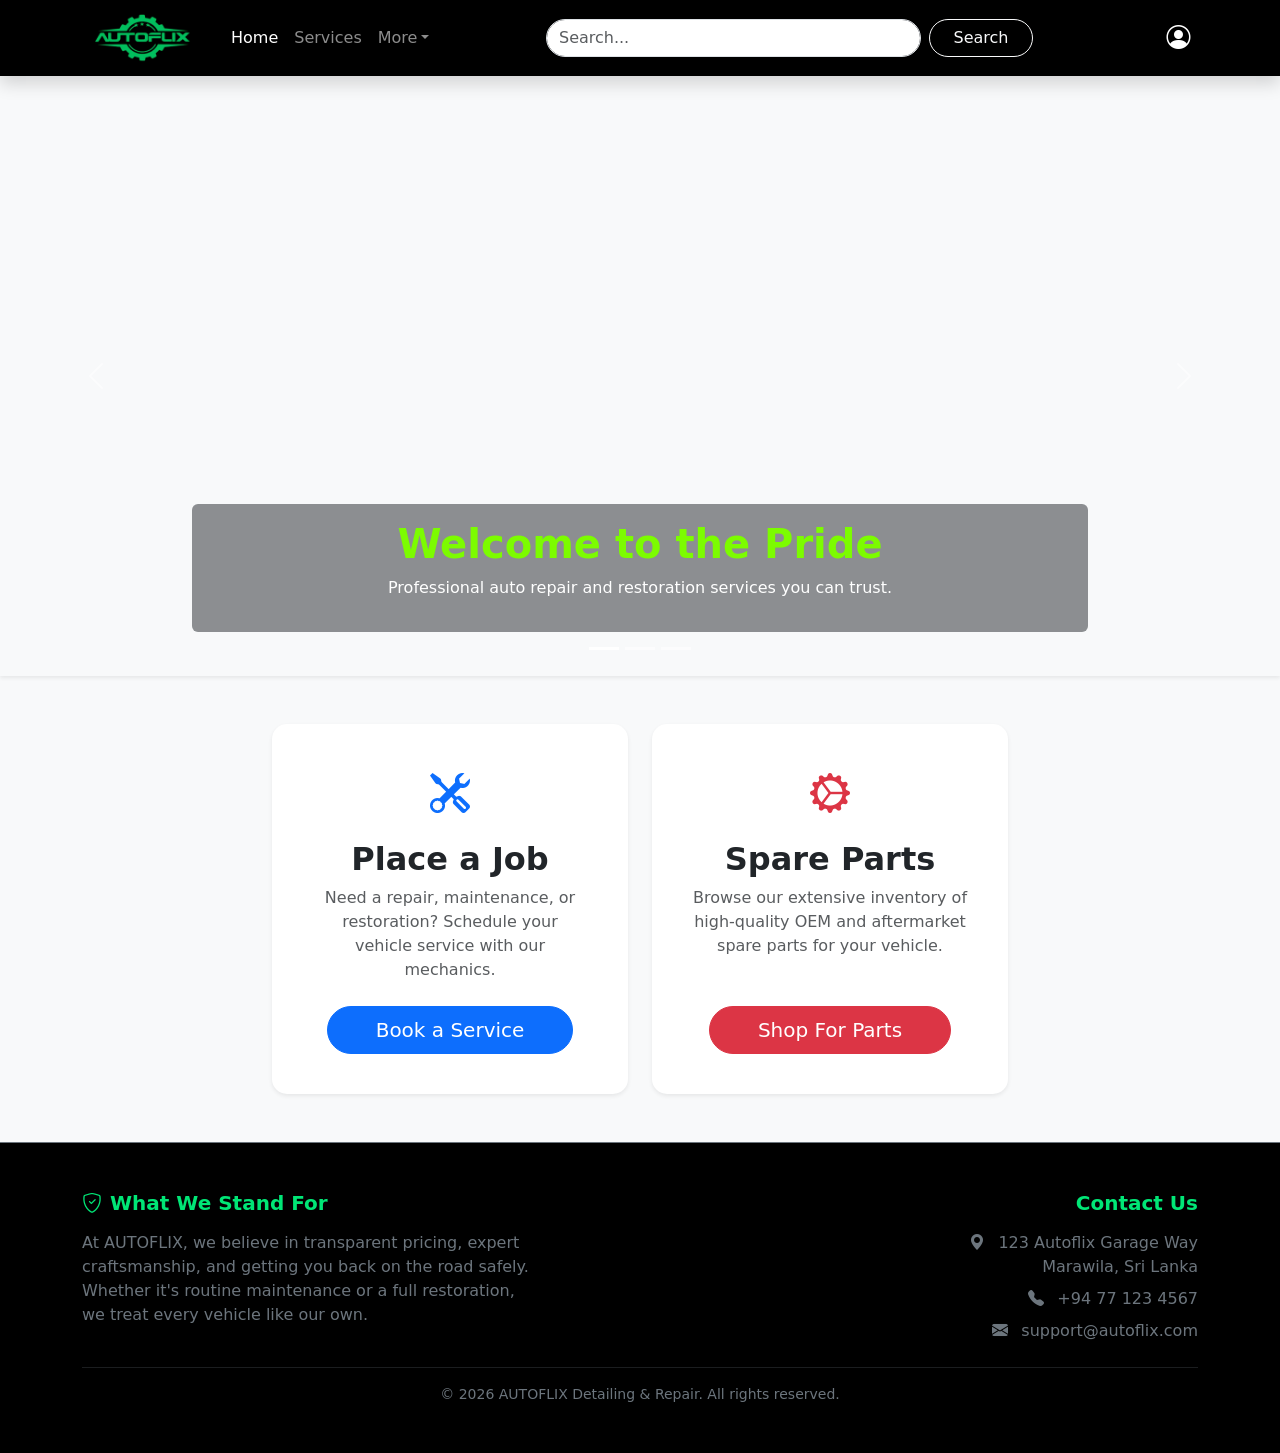
<file: src/main/resources/static/index.html>
<!DOCTYPE html>
<html lang="en">
<head>
    <meta charset="UTF-8">
    <meta name="viewport" content="width=device-width, initial-scale=1.0">
    <title>Autoflix Detailing & Repair Center</title>
    <link href="https://cdn.jsdelivr.net/npm/bootstrap@5.3.0/dist/css/bootstrap.min.css" rel="stylesheet">
    <link rel="stylesheet" href="https://cdn.jsdelivr.net/npm/bootstrap-icons@1.10.5/font/bootstrap-icons.css">
    <link rel="stylesheet" href="styles.css">
</head>
<body class="bg-light">

<div class="container-fluid px-0">
    <!-- Navbar -->
    <nav class="navbar navbar-expand-lg navbar-dark bg-black shadow">
        <div class="container">
            <a class="navbar-brand" href="#">
                <img src="FB_IMG_1787760750663_cropped.jpg" alt="Logo">
            </a>
            <button class="navbar-toggler" type="button" data-bs-toggle="collapse" data-bs-target="#mainNavbar" aria-controls="mainNavbar" aria-expanded="false" aria-label="Toggle navigation">
                <span class="navbar-toggler-icon"></span>
            </button>

            <div class="collapse navbar-collapse" id="mainNavbar">
                <ul class="navbar-nav me-auto mb-2 mb-lg-0">
                    <li class="nav-item">
                        <a class="nav-link active" href="#" aria-current="page">Home</a>
                    </li>
                    <li class="nav-item">
                        <a class="nav-link" href="#">Services</a>
                    </li>
                    <li class="nav-item dropdown">
                        <a class="nav-link dropdown-toggle" href="#" id="navbarDropdown" role="button" data-bs-toggle="dropdown" aria-expanded="false">More</a>
                        <ul class="dropdown-menu" aria-labelledby="navbarDropdown">
                            <li><a class="dropdown-item" href="#">About Us</a></li>
                            <li><a class="dropdown-item" href="#">Contact</a></li>
                        </ul>
                    </li>
                </ul>

                <form class="d-flex mx-auto w-50">
                    <input class="form-control me-2 rounded-pill" type="search" placeholder="Search..." aria-label="Search"/>
                    <button class="btn btn-outline-light rounded-pill px-4" type="submit">Search</button>
                </form>

                <ul class="navbar-nav ms-auto mb-2 mb-lg-0 align-items-center">
                    <li class="nav-item ms-3">
                        <a class="nav-link text-white fs-4" href="#" data-bs-toggle="modal" data-bs-target="#loginModal" title="User Profile / Login">
                            <i class="bi bi-person-circle"></i>
                        </a>
                    </li>
                </ul>
            </div>
        </div>
    </nav>

    <!-- Carousel -->
    <div class="carousel slide shadow-sm" id="mainCarousel" data-bs-ride="carousel">
        <div class="carousel-indicators">
            <button class="active" type="button" data-bs-target="#mainCarousel" data-bs-slide-to="0" aria-current="true" aria-label="Slide 1"></button>
            <button type="button" data-bs-target="#mainCarousel" data-bs-slide-to="1" aria-current="false" aria-label="Slide 2"></button>
            <button type="button" data-bs-target="#mainCarousel" data-bs-slide-to="2" aria-current="false" aria-label="Slide 3"></button>
        </div>
        <div class="carousel-inner">
            <div class="carousel-item active">
                <video autoplay loop muted playsinline class="d-block w-100">
                    <source src="enginloopvid.mp4" type="video/mp4">
                </video>
                <div class="carousel-caption d-none d-md-block bg-dark bg-opacity-50 rounded p-3 mb-4">
                    <h1 class="fw-bold">Welcome to the Pride</h1>
                    <p>Professional auto repair and restoration services you can trust.</p>
                </div>
            </div>
            <div class="carousel-item">
                <video autoplay loop muted playsinline class="d-block w-100">
                    <source src="d_damaged_car_to_fully_restor.mp4" type="video/mp4">
                </video>
                <div class="carousel-caption d-none d-md-block bg-dark bg-opacity-50 rounded p-3 mb-4">
                    <h2 class="fw-bold">Full Restorations</h2>
                    <p>Bringing damaged cars back to their showroom glory.</p>
                </div>
            </div>
            <div class="carousel-item">
                <img class="d-block w-100" src="FB_IMG_1787760750663.jpg" alt="Workshop Image"/>
                <div class="carousel-caption d-none d-md-block bg-dark bg-opacity-50 rounded p-3 mb-4">
                    <h2 class="fw-bold">Expert Mechanics</h2>
                    <p>Quality parts and dedicated service for every vehicle.</p>
                </div>
            </div>
        </div>
        <button class="carousel-control-prev" type="button" data-bs-target="#mainCarousel" data-bs-slide="prev">
            <span class="carousel-control-prev-icon" aria-hidden="true"></span>
            <span class="visually-hidden">Previous</span>
        </button>
        <button class="carousel-control-next" type="button" data-bs-target="#mainCarousel" data-bs-slide="next">
            <span class="carousel-control-next-icon" aria-hidden="true"></span>
            <span class="visually-hidden">Next</span>
        </button>
    </div>

    <!-- MAIN ACTION BLOCKS (Place Job, Spare Parts, Customer Jobs) -->
    <div class="container mt-5 mb-5">
        <div class="row justify-content-center text-center g-4">

            <!-- 1. Place a Job Tile -->
            <div class="col-md-4">
                <div class="card action-card h-100 shadow-sm p-4 bg-white">
                    <div class="card-body d-flex flex-column justify-content-center align-items-center">
                        <i class="bi bi-tools action-icon text-primary fs-1 mb-3"></i>
                        <h2 class="card-title fw-bold text-dark">Place a Job</h2>
                        <p class="card-text text-muted mb-4">Need a repair, maintenance, or restoration? Schedule your vehicle service with our mechanics.</p>
                        <button class="btn btn-primary btn-lg rounded-pill px-5 mt-auto" onclick="openPlaceJobModal()">Book a Service</button>
                    </div>
                </div>
            </div>

            <!-- 2. Spare Parts Tile -->
            <div class="col-md-4">
                <div class="card action-card h-100 shadow-sm p-4 bg-white">
                    <div class="card-body d-flex flex-column justify-content-center align-items-center">
                        <i class="bi bi-gear-wide-connected action-icon text-danger fs-1 mb-3"></i>
                        <h2 class="card-title fw-bold text-dark">Spare Parts</h2>
                        <p class="card-text text-muted mb-4">Browse our extensive inventory of high-quality OEM and aftermarket spare parts for your vehicle.</p>
                        <a href="catalog_customer.html" class="btn btn-danger btn-lg rounded-pill px-5 mt-auto">Shop For Parts</a>
                    </div>
                </div>
            </div>

            <!-- 3. Customer Jobs Tile (Visible only when logged in as CUSTOMER) -->
            <div class="col-md-4 d-none" id="Customer-Dash">
                <div class="card action-card h-100 shadow-sm p-4 bg-white">
                    <div class="card-body d-flex flex-column justify-content-center align-items-center">
                        <i class="bi bi-person-badge action-icon text-success fs-1 mb-3"></i>
                        <h2 class="card-title fw-bold text-dark">My Jobs</h2>
                        <p class="card-text text-muted mb-4">View all current and past repair jobs placed for your vehicles.</p>
                        <a href="CustomerDash.html" class="btn btn-success btn-lg rounded-pill px-5 mt-auto">View Jobs</a>
                    </div>
                </div>
            </div>

        </div>
    </div>
</div>

<!-- PLACE A JOB MODAL -->
<div class="modal fade" id="placeJobModal" tabindex="-1" aria-hidden="true">
    <div class="modal-dialog modal-dialog-centered">
        <div class="modal-content rounded-4 bg-dark text-light border border-secondary">
            <div class="modal-header border-secondary">
                <h5 class="modal-title fw-bold text-success"><i class="bi bi-wrench-adjustable me-2"></i>Book a Repair Job</h5>
                <button type="button" class="btn-close btn-close-white" data-bs-dismiss="modal" aria-label="Close"></button>
            </div>
            <div class="modal-body p-4">
                <ul class="nav nav-pills nav-fill mb-3" id="vehicleTabs" role="tablist">
                    <li class="nav-item">
                        <button class="nav-link active bg-black text-light border border-secondary" id="select-tab" data-bs-toggle="tab" data-bs-target="#select-vehicle-pane" type="button" onclick="toggleVehicleMode('select')">My Vehicles</button>
                    </li>
                    <li class="nav-item">
                        <button class="nav-link bg-black text-light border border-secondary ms-2" id="register-tab" data-bs-toggle="tab" data-bs-target="#new-vehicle-pane" type="button" onclick="toggleVehicleMode('register')">+ Register New Vehicle</button>
                    </li>
                </ul>

                <div id="select-vehicle-pane" class="mb-3">
                    <label class="form-label text-secondary small text-uppercase fw-bold">Select Vehicle</label>
                    <select class="form-select bg-black text-light border-secondary rounded-3" id="user-vehicles-dropdown">
                        <option value="" selected disabled>Loading your vehicles...</option>
                    </select>
                </div>

                <div id="new-vehicle-pane" class="d-none">
                    <div class="mb-3">
                        <label class="form-label text-secondary small text-uppercase fw-bold">License Plate Number</label>
                        <input type="text" class="form-control bg-black text-light border-secondary rounded-3" id="new-plate-input" placeholder="e.g. CAB-1234">
                    </div>
                    <div class="row">
                        <div class="col-md-6 mb-3">
                            <label class="form-label text-secondary small text-uppercase fw-bold">Brand</label>
                            <input type="text" class="form-control bg-black text-light border-secondary rounded-3" id="new-brand-input" placeholder="e.g. Toyota">
                        </div>
                        <div class="col-md-6 mb-3">
                            <label class="form-label text-secondary small text-uppercase fw-bold">Model</label>
                            <input type="text" class="form-control bg-black text-light border-secondary rounded-3" id="new-model-input" placeholder="e.g. Corolla">
                        </div>
                    </div>
                    <div class="mb-3">
                        <label class="form-label text-secondary small text-uppercase fw-bold">Year</label>
                        <input type="number" class="form-control bg-black text-light border-secondary rounded-3" id="new-year-input" placeholder="e.g. 2020">
                    </div>
                </div>

                <div class="mb-3">
                    <label class="form-label text-secondary small text-uppercase fw-bold">Issue / Required Service</label>
                    <textarea class="form-control bg-black text-light border-secondary rounded-3" id="job-notes-input" rows="3" placeholder="Describe the issue or required service..."></textarea>
                </div>
            </div>
            <div class="modal-footer border-secondary">
                <button type="button" class="btn btn-outline-light rounded-pill px-4" data-bs-dismiss="modal">Cancel</button>
                <button type="button" class="btn btn-success rounded-pill px-4" style="background-color: #00e676; color: #000;" onclick="submitCustomerJob()">Submit Job</button>
            </div>
        </div>
    </div>
</div>

<!-- LOGIN / SIGNUP MODAL -->
<div class="modal fade" id="loginModal" tabindex="-1" aria-labelledby="loginModalLabel" aria-hidden="true">
    <div class="modal-dialog modal-dialog-centered">
        <div class="modal-content autoflix-modal shadow-lg p-4">
            <div class="modal-header border-0 pb-0">
                <button type="button" class="btn-close btn-close-white" data-bs-dismiss="modal" aria-label="Close"></button>
            </div>
            <div class="modal-body text-center pt-0">
                <h2 id="form-title" class="fw-bold mb-2">Welcome Back</h2>
                <p id="form-subtitle" class="text-secondary mb-4">Please enter your details to sign in.</p>
                <div id="message-banner" class="alert d-none mb-4" role="alert"></div>

                <form id="auth-form" class="text-start">
                    <div class="mb-3 d-none" id="firstName-container">
                        <label for="firstName" class="form-label text-secondary small">First Name</label>
                        <input type="text" class="form-control autoflix-input py-2 rounded-3" id="firstName" placeholder="Enter your first name">
                    </div>
                    <div class="mb-3 d-none" id="lastName-container">
                        <label for="lastName" class="form-label text-secondary small">Last Name</label>
                        <input type="text" class="form-control autoflix-input py-2 rounded-3" id="lastName" placeholder="Enter your last name">
                    </div>
                    <div class="mb-3 d-none" id="phoneNumber-container">
                        <label for="phoneNumber" class="form-label text-secondary small">Phone Number</label>
                        <input type="tel" class="form-control autoflix-input py-2 rounded-3" id="phoneNumber" placeholder="Enter your phone number">
                    </div>
                    <div class="mb-3">
                        <label for="email" class="form-label text-secondary small">Email Address</label>
                        <input type="email" class="form-control autoflix-input py-2 rounded-3" id="email" required placeholder="you@example.com">
                    </div>
                    <div class="mb-4">
                        <label for="password" class="form-label text-secondary small">Password</label>
                        <input type="password" class="form-control autoflix-input py-2 rounded-3" id="password" required minlength="8" placeholder="Enter your password">
                    </div>
                    <div id="forgot-password-container" class="d-flex justify-content-between align-items-center mb-4">
                        <div class="form-check">
                            <input class="form-check-input bg-dark border-secondary" type="checkbox" id="remember-me">
                            <label class="form-check-label text-secondary small" for="remember-me">Remember me</label>
                        </div>
                        <a href="#" class="text-success text-decoration-none small">Forgot password?</a>
                    </div>
                    <button type="submit" id="submit-btn" class="btn autoflix-btn w-100 py-2 rounded-3 transition-colors">
                        <span id="submit-text">Sign In</span>
                    </button>

                </form>

                <div class="mt-4">
                    <p class="text-secondary small">
                        <span id="toggle-text">Don't have an account?</span>
                        <button type="button" id="toggle-mode-btn" class="btn btn-link text-success text-decoration-none p-0 fw-bold">Sign up</button>
                    </p>
                </div>
            </div>
        </div>
    </div>
</div>

<!-- Bootstrap JS -->
<script src="https://cdn.jsdelivr.net/npm/bootstrap@5.3.0/dist/js/bootstrap.bundle.min.js"></script>
<script>
    const API_BASE_URL = 'http://localhost:8080/api/auth';
    let isLoginMode = true;
    let currentVehicleMode = 'select';

    // 1. Check Login Status on Page Load
    document.addEventListener("DOMContentLoaded", () => {
        const userRole = sessionStorage.getItem("userRole");
        if (userRole === "CUSTOMER") {
            const custDash = document.getElementById("Customer-Dash");
            if (custDash) custDash.classList.remove("d-none");
        }
    });

    // 2. Auth Form Dynamic UI Controls
    const authForm = document.getElementById('auth-form');
    const formTitle = document.getElementById('form-title');
    const formSubtitle = document.getElementById('form-subtitle');
    const toggleModeBtn = document.getElementById('toggle-mode-btn');
    const toggleText = document.getElementById('toggle-text');
    const submitText = document.getElementById('submit-text');
    const messageBanner = document.getElementById('message-banner');
    const forgotPasswordContainer = document.getElementById('forgot-password-container');

    const firstNameContainer = document.getElementById('firstName-container');
    const lastNameContainer = document.getElementById('lastName-container');
    const phoneNumberContainer = document.getElementById('phoneNumber-container');
    const firstNameInput = document.getElementById('firstName');
    const lastNameInput = document.getElementById('lastName');
    const phoneNumberInput = document.getElementById('phoneNumber');

    toggleModeBtn.addEventListener('click', () => {
        isLoginMode = !isLoginMode;
        messageBanner.classList.add('d-none');
        if (isLoginMode) {
            formTitle.textContent = 'Welcome Back';
            formSubtitle.textContent = 'Please enter your details to sign in.';
            submitText.textContent = 'Sign In';
            toggleText.textContent = "Don't have an account?";
            toggleModeBtn.textContent = 'Sign up';

            firstNameContainer.classList.add('d-none');
            lastNameContainer.classList.add('d-none');
            phoneNumberContainer.classList.add('d-none');

            firstNameInput.required = false;
            lastNameInput.required = false;
            phoneNumberInput.required = false;

            forgotPasswordContainer.classList.remove('d-none');
            forgotPasswordContainer.classList.add('d-flex');
        } else {
            formTitle.textContent = 'Create an Account';
            formSubtitle.textContent = 'Enter your information to create your account.';
            submitText.textContent = 'Sign Up';
            toggleText.textContent = 'Already have an account?';
            toggleModeBtn.textContent = 'Sign in';

            firstNameContainer.classList.remove('d-none');
            lastNameContainer.classList.remove('d-none');
            phoneNumberContainer.classList.remove('d-none');

            firstNameInput.required = true;
            lastNameInput.required = true;
            phoneNumberInput.required = true;

            forgotPasswordContainer.classList.remove('d-flex');
            forgotPasswordContainer.classList.add('d-none');
        }
    });

    function showMessage(message, type = 'error') {
        messageBanner.textContent = message;
        messageBanner.className = `alert mb-4 ${type === 'error' ? 'alert-danger' : 'alert-success'}`;
        messageBanner.classList.remove('d-none');
    }

    // 3. Login / Signup Form Submit
    authForm.addEventListener('submit', async (e) => {
        e.preventDefault();
        messageBanner.classList.add('d-none');

        const email = document.getElementById('email').value.trim();
        const password = document.getElementById('password').value;
        const submitBtn = document.getElementById('submit-btn');

        const requestData = { email, password };

        if (!isLoginMode) {
            requestData.firstName = firstNameInput.value.trim();
            requestData.lastName = lastNameInput.value.trim();
            requestData.phoneNumber = phoneNumberInput.value.trim();

            if (!requestData.firstName || !requestData.lastName || !requestData.phoneNumber) {
                showMessage('Please fill in all required fields.', 'error');
                return;
            }
        }

        submitBtn.disabled = true;
        submitText.textContent = isLoginMode ? 'Signing in...' : 'Creating account...';

        try {
            const endpoint = isLoginMode ? `${API_BASE_URL}/login` : `${API_BASE_URL}/signup`;
            const response = await fetch(endpoint, {
                method: 'POST',
                headers: { 'Content-Type': 'application/json' },
                body: JSON.stringify(requestData)
            });

            const data = await response.json();

            if (response.ok) {
                if (isLoginMode) {
                    sessionStorage.setItem('userID', data.id);
                    sessionStorage.setItem('userRole', data.role);

                    const modalElement = document.getElementById('loginModal');
                    const modalInstance = bootstrap.Modal.getInstance(modalElement);
                    if (modalInstance) modalInstance.hide();

                    if (data.role === 'CUSTOMER') {
                        document.getElementById('Customer-Dash').classList.remove('d-none');
                    } else if (data.role === 'MECHANIC') {
                        window.location.href = 'empDash.html';
                    } else if (data.role === 'RECEPTIONIST') {
                        window.location.href = 'catalog_customer.html';
                    } else if (data.role === 'ADMIN' || data.role === 'DEV_ADMIN') {
                        window.location.href = 'AdminDash.html';
                    }
                } else {
                    showMessage('Account created successfully! Please sign in.', 'success');
                    firstNameInput.value = '';
                    lastNameInput.value = '';
                    phoneNumberInput.value = '';
                    document.getElementById('password').value = '';
                    toggleModeBtn.click();
                }
            } else {
                showMessage(data.message || 'Authentication failed.', 'error');
            }
        } catch (error) {
            console.error('Authentication error:', error);
            showMessage('Cannot connect to server. Please try again.', 'error');
        } finally {
            submitBtn.disabled = false;
            submitText.textContent = isLoginMode ? 'Sign In' : 'Sign Up';
        }
    });

    // 4. Place a Job Modal Logic
    function openPlaceJobModal() {
        const customerId = sessionStorage.getItem("userID");
        const role = sessionStorage.getItem("userRole");

        if (!customerId || role !== "CUSTOMER") {
            alert("Please log in as a Customer to place a job.");
            var loginModal = new bootstrap.Modal(document.getElementById('loginModal'));
            loginModal.show();
            return;
        }

        fetch(`http://localhost:8080/api/vehicles/customer/${customerId}`)
            .then(res => res.json())
            .then(vehicles => {
                const dropdown = document.getElementById('user-vehicles-dropdown');
                dropdown.innerHTML = "";
                if (!vehicles || vehicles.length === 0) {
                    dropdown.innerHTML = `<option value="" disabled selected>No registered vehicles found. Please add one.</option>`;
                    toggleVehicleMode('register');
                } else {
                    vehicles.forEach(v => {
                        const plate = v.licensePlateNO || v.license_plateno || "";
                        const brand = v.brand || v.vehicleBrand || "";
                        const model = v.model || "";
                        dropdown.innerHTML += `<option value="${plate}">${plate} - ${brand} ${model}</option>`;
                    });
                    toggleVehicleMode('select');
                }
            })
            .catch(err => {
                console.error("Error loading vehicles:", err);
                toggleVehicleMode('register');
            });

        var modal = new bootstrap.Modal(document.getElementById('placeJobModal'));
        modal.show();
    }

    function toggleVehicleMode(mode) {
        currentVehicleMode = mode;
        const selectPane = document.getElementById('select-vehicle-pane');
        const newPane = document.getElementById('new-vehicle-pane');

        if (mode === 'register') {
            selectPane.classList.add('d-none');
            newPane.classList.remove('d-none');
        } else {
            selectPane.classList.remove('d-none');
            newPane.classList.add('d-none');
        }
    }

    async function submitCustomerJob() {
        const customerId = sessionStorage.getItem("userID");
        let targetPlate = "";

        if (currentVehicleMode === 'register') {
            const plate = document.getElementById('new-plate-input').value.trim();
            const brand = document.getElementById('new-brand-input').value.trim();
            const model = document.getElementById('new-model-input').value.trim();
            const year = parseInt(document.getElementById('new-year-input').value) || 2022;

            if (!plate || !brand || !model) {
                alert("Please fill in all vehicle details.");
                return;
            }

            try {
                const vResponse = await fetch('http://localhost:8080/api/vehicles', {
                    method: 'POST',
                    headers: { 'Content-Type': 'application/json' },
                    body: JSON.stringify({
                        licensePlateNO: plate,
                        brand: brand,
                        model: model,
                        vehicleYear: year,
                        customerID: parseInt(customerId)
                    })
                });
                if (!vResponse.ok) throw new Error("Failed to register vehicle");
                targetPlate = plate;
            } catch (e) {
                alert("Error registering vehicle: " + e.message);
                return;
            }
        } else {
            targetPlate = document.getElementById('user-vehicles-dropdown').value;
            if (!targetPlate) {
                alert("Please select a vehicle.");
                return;
            }
        }

        const notes = document.getElementById('job-notes-input').value.trim();
        const jobData = {
            licensePlateNO: targetPlate,
            jobNotes: notes || "Standard Inspection Requested",
            jobStatus: "Pending"
        };

        fetch('http://localhost:8080/api/jobs', {
            method: 'POST',
            headers: { 'Content-Type': 'application/json' },
            body: JSON.stringify(jobData)
        })
            .then(res => res.json())
            .then(() => {
                alert("Job placed successfully!");
                bootstrap.Modal.getInstance(document.getElementById('placeJobModal')).hide();
            })
            .catch(err => console.error("Error placing job:", err));
    }
</script>

<!-- Footer -->
<footer class="bg-black text-light py-5 mt-5 border-top border-secondary">
    <div class="container">
        <div class="row g-4 justify-content-between">
            <div class="col-md-5">
                <h5 class="fw-bold mb-3" style="color: #00e676;">
                    <i class="bi bi-shield-check me-2"></i>What We Stand For
                </h5>
                <p class="text-secondary">
                    At AUTOFLIX, we believe in transparent pricing, expert craftsmanship, and getting you back on the road safely. Whether it's routine maintenance or a full restoration, we treat every vehicle like our own.
                </p>
            </div>
            <div class="col-md-4 text-md-end">
                <h5 class="fw-bold mb-3" style="color: #00e676;">Contact Us</h5>
                <ul class="list-unstyled text-secondary mb-0">
                    <li class="mb-2">
                        <i class="bi bi-geo-alt-fill me-2"></i> 123 Autoflix Garage Way<br>
                        <span class="ms-4">Marawila, Sri Lanka</span>
                    </li>
                    <li class="mb-2">
                        <i class="bi bi-telephone-fill me-2"></i> +94 77 123 4567
                    </li>
                    <li>
                        <i class="bi bi-envelope-fill me-2"></i> support@autoflix.com
                    </li>
                </ul>
            </div>
        </div>
        <hr class="border-secondary mt-4 mb-3">
        <div class="text-center text-secondary small">
            &copy; 2026 AUTOFLIX Detailing & Repair. All rights reserved.
        </div>
    </div>
</footer>
</body>
</html>
</file>
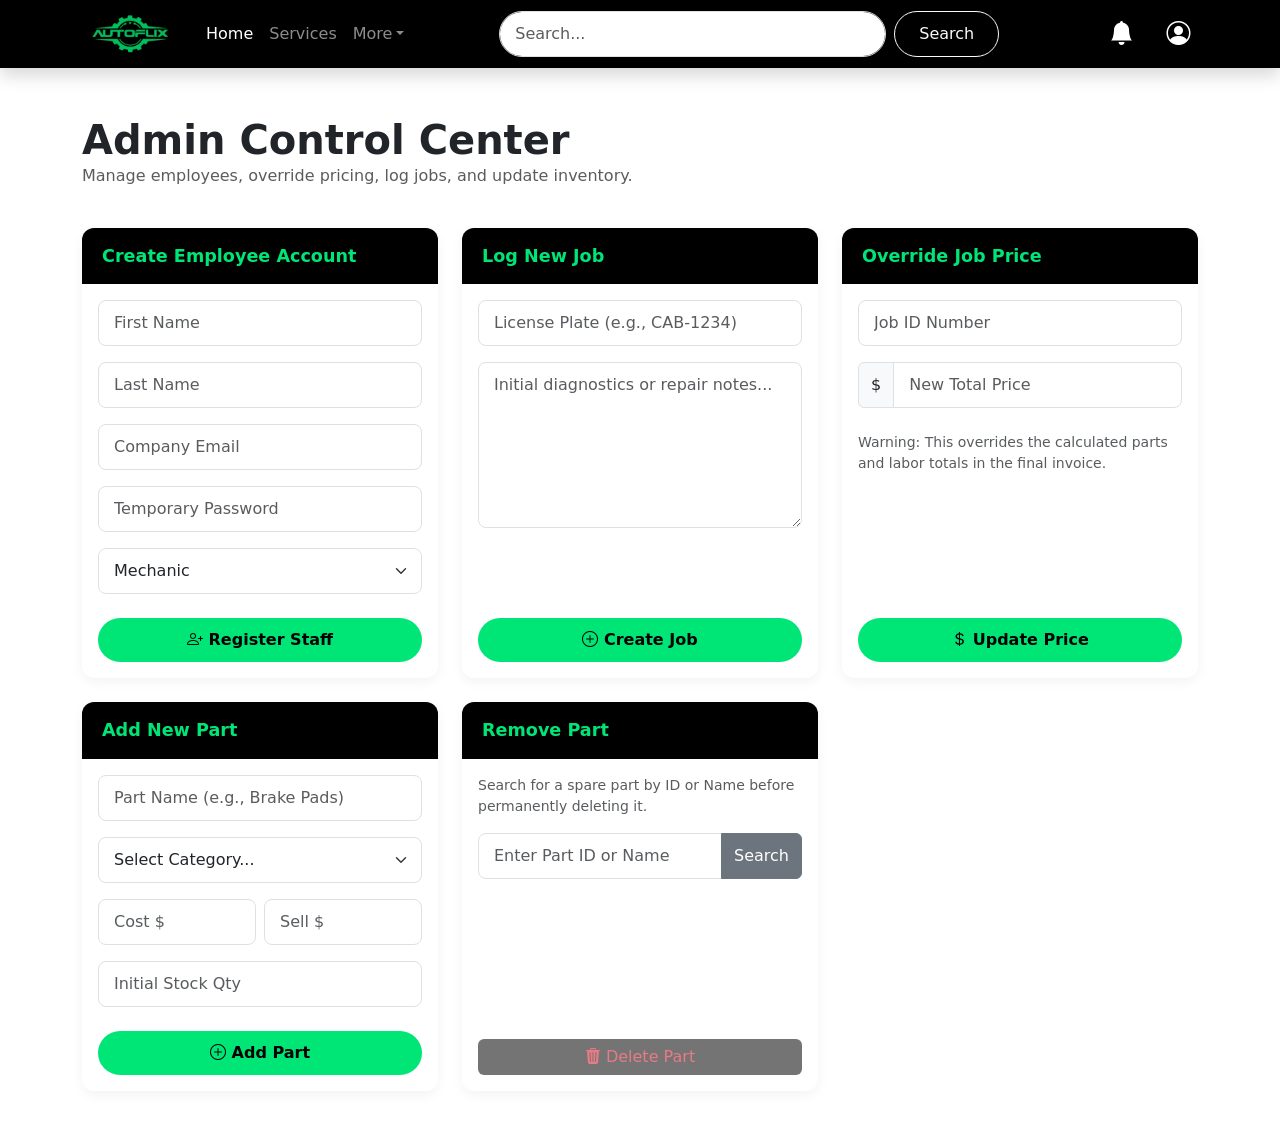
<file: src/main/resources/static/AdminDash.html>
<!DOCTYPE html>
<html lang="en">
<head>
    <meta charset="UTF-8">
    <meta name="viewport" content="width=device-width, initial-scale=1.0">
    <title>Admin Dashboard - AUTOFLIX</title>
    <link href="https://cdn.jsdelivr.net/npm/bootstrap@5.3.0/dist/css/bootstrap.min.css" rel="stylesheet">
    <link rel="stylesheet" href="https://cdn.jsdelivr.net/npm/bootstrap-icons@1.10.5/font/bootstrap-icons.css">
    <link rel="stylesheet" href="Admin-styles.css">
</head>
<body>

<nav class="navbar navbar-expand-lg navbar-dark bg-black shadow">
    <div class="container">
        <a class="navbar-brand" href="#">
            <img src="FB_IMG_1787760750663_cropped.jpg" alt="Logo">
        </a>
        <button class="navbar-toggler" type="button" data-bs-toggle="collapse" data-bs-target="#mainNavbar" aria-controls="mainNavbar" aria-expanded="false" aria-label="Toggle navigation">
            <span class="navbar-toggler-icon"></span>
        </button>

        <div class="collapse navbar-collapse" id="mainNavbar">
            <ul class="navbar-nav me-auto mb-2 mb-lg-0">
                <li class="nav-item">
                    <a class="nav-link active" href="#" aria-current="page">Home</a>
                </li>
                <li class="nav-item">
                    <a class="nav-link" href="#">Services</a>
                </li>
                <li class="nav-item dropdown">
                    <a class="nav-link dropdown-toggle" href="#" id="navbarDropdown" role="button" data-bs-toggle="dropdown" aria-expanded="false">More</a>
                    <ul class="dropdown-menu" aria-labelledby="navbarDropdown">
                        <li><a class="dropdown-item" href="#">About Us</a></li>
                        <li><a class="dropdown-item" href="#">Contact</a></li>
                    </ul>
                </li>
            </ul>

            <form class="d-flex mx-auto w-50">
                <input class="form-control me-2 rounded-pill" type="search" placeholder="Search..." aria-label="Search"/>
                <button class="btn btn-outline-light rounded-pill px-4" type="submit">Search</button>
            </form>

            <ul class="navbar-nav ms-auto mb-2 mb-lg-0 align-items-center">
                <!-- Bell icon for low stock notification -->
                <li class="nav-item ms-3 d-flex align-items-center">
                    <a class="nav-link text-white position-relative fs-4" href="#" data-bs-toggle="modal" data-bs-target="#notificationModal">
                        <i class="bi bi-bell-fill"></i>
                        <span id="notificationBadge" class="position-absolute top-0 start-100 translate-middle badge rounded-pill bg-danger" style="display: none; font-size: 0.55rem; padding: 0.35em 0.5em;">
                            0
                        </span>
                    </a>
                </li>
                <li class="nav-item ms-3">
                    <a class="nav-link text-white fs-4" href="#" data-bs-toggle="modal" data-bs-target="#loginModal" title="User Profile / Login">
                        <i class="bi bi-person-circle"></i>
                    </a>
                </li>
            </ul>
        </div>
    </div>
</nav>

<div class="container mt-5 mb-5">
    <!-- Page Header -->
    <div class="d-flex justify-content-between align-items-center mb-4">
        <div>
            <h1 class="fw-bold mb-0">Admin Control Center</h1>
            <p class="text-muted">Manage employees, override pricing, log jobs, and update inventory.</p>
        </div>
    </div>

    <div class="row g-4">
        <!-- Create Employee Panel -->
        <div class="col-md-4">
            <div class="card admin-card h-100">
                <div class="card-header admin-card-header">
                    Create Employee Account
                </div>
                <div class="card-body d-flex flex-column">
                    <input type="text" id="emp-firstName" class="form-control mb-3" placeholder="First Name">
                    <input type="text" id="emp-lastName" class="form-control mb-3" placeholder="Last Name">
                    <input type="email" id="emp-email" class="form-control mb-3" placeholder="Company Email">
                    <input type="password" id="emp-password" class="form-control mb-3" placeholder="Temporary Password">
                    <select id="emp-role" class="form-select mb-4">
                        <option value="MECHANIC">Mechanic</option>
                        <option value="RECEPTIONIST">Receptionist</option>
                        <option value="ADMIN">Admin</option>
                    </select>
                    <button onclick="createEmployee()" class="btn btn-autoflix w-100 mt-auto">
                        <i class="bi bi-person-plus"></i> Register Staff
                    </button>
                </div>
            </div>
        </div>

        <!-- Add New Job Panel -->
        <div class="col-md-4">
            <div class="card admin-card h-100">
                <div class="card-header admin-card-header">
                    Log New Job
                </div>
                <div class="card-body d-flex flex-column">
                    <input type="text" id="job-licensePlate" class="form-control mb-3" placeholder="License Plate (e.g., CAB-1234)">
                    <textarea id="job-notes" class="form-control mb-4" rows="6" placeholder="Initial diagnostics or repair notes..."></textarea>
                    <button onclick="createNewJob()" class="btn btn-autoflix w-100 mt-auto">
                        <i class="bi bi-plus-circle"></i> Create Job
                    </button>
                </div>
            </div>
        </div>

        <!-- Edit Job Price Panel -->
        <div class="col-md-4">
            <div class="card admin-card h-100">
                <div class="card-header admin-card-header">
                    Override Job Price
                </div>
                <div class="card-body d-flex flex-column">
                    <input type="number" id="price-jobId" class="form-control mb-3" placeholder="Job ID Number">
                    <div class="input-group mb-4">
                        <span class="input-group-text bg-light">$</span>
                        <input type="number" step="0.01" id="price-newAmount" class="form-control" placeholder="New Total Price">
                    </div>
                    <p class="text-muted small mb-4">Warning: This overrides the calculated parts and labor totals in the final invoice.</p>
                    <button onclick="updateJobPrice()" class="btn btn-autoflix w-100 mt-auto">
                        <i class="bi bi-currency-dollar"></i> Update Price
                    </button>
                </div>
            </div>
        </div>

        <!-- Add New Part Panel -->
        <div class="col-md-4">
            <div class="card admin-card h-100">
                <div class="card-header admin-card-header">
                    Add New Part
                </div>
                <div class="card-body d-flex flex-column">
                    <input type="text" id="part-name" class="form-control mb-3" placeholder="Part Name (e.g., Brake Pads)">
                    <select id="part-category" class="form-select mb-3">
                        <option value="" disabled selected>Select Category...</option>
                        <option value="Engine Part">Engine Part</option>
                        <option value="Brake Part">Brake Part</option>
                        <option value="Chassis Part">Chassis Part</option>
                        <option value="Interior Part">Interior Part</option>
                        <option value="Electrical Part">Electrical Part</option>
                    </select>
                    <div class="d-flex gap-2 mb-3">
                        <input type="number" step="0.01" id="part-cost" class="form-control" placeholder="Cost $">
                        <input type="number" step="0.01" id="part-price" class="form-control" placeholder="Sell $">
                    </div>
                    <input type="number" id="part-stock" class="form-control mb-4" placeholder="Initial Stock Qty">
                    <button onclick="addNewPart()" class="btn btn-autoflix w-100 mt-auto">
                        <i class="bi bi-plus-circle"></i> Add Part
                    </button>
                </div>
            </div>
        </div>

        <!-- Remove Part Panel -->
        <div class="col-md-4">
            <div class="card admin-card h-100">
                <div class="card-header admin-card-header">
                    Remove Part
                </div>
                <div class="card-body d-flex flex-column">
                    <p class="text-muted small mb-3">Search for a spare part by ID or Name before permanently deleting it.</p>

                    <!-- Search Input & Button -->
                    <div class="input-group mb-3">
                        <input type="text" id="remove-part-query" class="form-control" placeholder="Enter Part ID or Name">
                        <button onclick="searchPart()" class="btn btn-secondary">Search</button>
                    </div>

                    <!-- Display Search Results (Hidden by default) -->
                    <div id="search-result-box" class="mb-3 text-light small d-none" style="background: #222; padding: 10px; border-radius: 5px; border: 1px solid #444;">
                        <!-- Data will be injected here -->
                    </div>

                    <!-- Delete Button (Disabled until a part is found) -->
                    <button id="delete-part-btn" onclick="removePart()" class="btn btn-outline-danger w-100 mt-auto border-0 text-danger hover-danger" style="background-color: #2a2a2a;" disabled>
                        <i class="bi bi-trash3-fill"></i> Delete Part
                    </button>
                </div>
            </div>
        </div>
    </div>
</div>

<!-- Notification Modal -->
<div class="modal fade" id="notificationModal" tabindex="-1" aria-labelledby="notificationModalLabel" aria-hidden="true">
    <div class="modal-dialog modal-dialog-centered">
        <div class="modal-content shadow-lg" style="background-color: #121212; color: white; border: 1px solid #333; border-radius: 1.5rem;">
            <div class="modal-header border-bottom border-secondary">
                <h5 class="modal-title fw-bold" style="color: #00e676;"><i class="bi bi-exclamation-triangle-fill me-2 text-warning"></i> Inventory Alerts</h5>
                <button type="button" class="btn-close btn-close-white" data-bs-dismiss="modal" aria-label="Close"></button>
            </div>
            <div class="modal-body p-0">
                <div id="notificationListContainer" class="p-3" style="max-height: 400px; overflow-y: auto;">
                    <!-- Alerts injected via JS -->
                </div>
            </div>
        </div>
    </div>
</div>

<script src="https://cdn.jsdelivr.net/npm/bootstrap@5.3.0/dist/js/bootstrap.bundle.min.js"></script>
<script>
    // --- USER / EMPLOYEE MANAGEMENT ---
    async function createEmployee() {
        const payload = {
            firstName: document.getElementById('emp-firstName').value,
            lastName: document.getElementById('emp-lastName').value,
            email: document.getElementById('emp-email').value,
            password: document.getElementById('emp-password').value,
            role: document.getElementById('emp-role').value
        };

        try {
            const response = await fetch('http://localhost:8080/api/auth/register-employee', {
                method: 'POST',
                headers: { 'Content-Type': 'application/json' },
                body: JSON.stringify(payload)
            });

            if (response.ok) {
                alert("Employee account created successfully.");
                document.querySelectorAll('#emp-firstName, #emp-lastName, #emp-email, #emp-password').forEach(input => input.value = '');
            } else {
                alert("Failed to create employee.");
            }
        } catch (error) {
            console.error("Error creating employee:", error);
            alert("Could not connect to the server.");
        }
    }

    // --- JOB MANAGEMENT ---
    async function createNewJob() {
        const payload = {
            license_plateno: document.getElementById('job-licensePlate').value,
            jobNotes: document.getElementById('job-notes').value,
            jobStatus: "Pending"
        };

        try {
            const response = await fetch('http://localhost:8080/api/jobs', {
                method: 'POST',
                headers: { 'Content-Type': 'application/json' },
                body: JSON.stringify(payload)
            });

            if (response.ok) {
                alert("New job logged successfully.");
                document.getElementById('job-licensePlate').value = '';
                document.getElementById('job-notes').value = '';
            }
        } catch (error) {
            console.error("Error creating job:", error);
            alert("Could not connect to the server.");
        }
    }

    async function updateJobPrice() {
        const jobId = document.getElementById('price-jobId').value;
        const payload = {
            newPrice: parseFloat(document.getElementById('price-newAmount').value)
        };

        try {
            const response = await fetch(`http://localhost:8080/api/jobs/${jobId}/update-price`, {
                method: 'PUT',
                headers: { 'Content-Type': 'application/json' },
                body: JSON.stringify(payload)
            });

            if (response.ok) {
                alert(`Price for Job #${jobId} updated successfully.`);
                document.getElementById('price-jobId').value = '';
                document.getElementById('price-newAmount').value = '';
            }
        } catch (error) {
            console.error("Error updating price:", error);
            alert("Could not connect to the server.");
        }
    }

    // --- INVENTORY MANAGEMENT LOGIC ---
    async function addNewPart() {
        const payload = {
            partName: document.getElementById('part-name').value,
            category: document.getElementById('part-category').value,
            costPrice: parseFloat(document.getElementById('part-cost').value),
            sellingPrice: parseFloat(document.getElementById('part-price').value),
            stockQty: parseInt(document.getElementById('part-stock').value, 10)
        };

        if (!payload.partName || !payload.category || isNaN(payload.sellingPrice) || isNaN(payload.stockQty)) {
            return alert("Please fill out all fields with valid data before adding a part.");
        }

        try {
            const response = await fetch('http://localhost:8080/api/parts', {
                method: 'POST',
                headers: { 'Content-Type': 'application/json' },
                body: JSON.stringify(payload)
            });

            if (response.ok) {
                alert("New part added to inventory successfully!");
                document.getElementById('part-name').value = '';
                document.getElementById('part-category').value = '';
                document.getElementById('part-cost').value = '';
                document.getElementById('part-price').value = '';
                document.getElementById('part-stock').value = '';
                fetchLowStockAlerts(); // Refresh alerts list
            } else {
                alert("Failed to add part. Check server logs.");
            }
        } catch (error) {
            console.error("Error adding part:", error);
            alert("Could not connect to the server.");
        }
    }

    let partIdToDelete = null;

    async function searchPart() {
        const query = document.getElementById('remove-part-query').value.trim().toLowerCase();
        const resultBox = document.getElementById('search-result-box');
        const deleteBtn = document.getElementById('delete-part-btn');

        if (!query) {
            return alert("Please enter a Part ID or Name to search.");
        }

        try {
            const response = await fetch('http://localhost:8080/api/parts');
            const allParts = await response.json();

            const part = allParts.find(p => {
                const id = (p.partID ?? p.partId ?? p.PartID ?? '').toString();
                const name = (p.partName || p.PartName || '').toLowerCase();
                return id === query || name.includes(query);
            });

            if (part) {
                const partId = part.partID ?? part.partId ?? part.PartID;
                const partName = part.partName || part.PartName || 'Unknown Part';
                const category = part.category || part.Category || 'N/A';
                const stock = part.stockQty ?? part.stockQuantity ?? part.StockQuantity ?? 0;

                resultBox.classList.remove('d-none');
                resultBox.innerHTML = `
                    <div class="text-success fw-bold mb-1"><i class="bi bi-check-circle"></i> Part Found</div>
                    <strong>ID:</strong> ${partId} <br>
                    <strong>Name:</strong> ${partName} <br>
                    <strong>Category:</strong> ${category} <br>
                    <strong>Stock:</strong> ${stock} remaining
                `;

                partIdToDelete = partId;
                deleteBtn.disabled = false;
            } else {
                resultBox.classList.remove('d-none');
                resultBox.innerHTML = `<span class="text-danger"><i class="bi bi-x-circle"></i> Part not found in database.</span>`;
                deleteBtn.disabled = true;
                partIdToDelete = null;
            }
        } catch (error) {
            console.error("Error searching part:", error);
            alert("Could not connect to the server to search.");
        }
    }

    async function removePart() {
        if (!partIdToDelete) return;

        if (!confirm(`WARNING: Are you sure you want to permanently delete Part ID #${partIdToDelete}? This action cannot be undone.`)) {
            return;
        }

        try {
            const response = await fetch(`http://localhost:8080/api/parts/${partIdToDelete}`, {
                method: 'DELETE'
            });

            if (response.ok) {
                alert(`Part ID #${partIdToDelete} has been permanently removed.`);
                document.getElementById('remove-part-query').value = '';
                document.getElementById('search-result-box').classList.add('d-none');
                document.getElementById('delete-part-btn').disabled = true;
                partIdToDelete = null;
                fetchLowStockAlerts(); // Refresh alerts list
            } else {
                alert("Failed to delete part. It may have already been removed.");
            }
        } catch (error) {
            console.error("Error deleting part:", error);
            alert("Could not connect to the server.");
        }
    }

    // --- LOW STOCK NOTIFICATION LOGIC ---
    let lowStockItems = [];
    const LOW_STOCK_THRESHOLD = 5;

    document.addEventListener("DOMContentLoaded", () => {
        fetchLowStockAlerts();
        setInterval(fetchLowStockAlerts, 30000);
    });

    async function fetchLowStockAlerts() {
        try {
            const response = await fetch('http://localhost:8080/api/parts');
            if (!response.ok) throw new Error("Failed to fetch inventory");

            const allParts = await response.json();

            // Safe key checks for Jackson JSON variations
            lowStockItems = allParts.filter(part => {
                const stock = part.stockQty ?? part.stockQuantity ?? part.StockQuantity ?? 0;
                return stock <= LOW_STOCK_THRESHOLD;
            });

            updateBellIcon();
            renderNotificationModal();
        } catch (error) {
            console.error("Error fetching parts for notifications:", error);
        }
    }

    function updateBellIcon() {
        const badge = document.getElementById('notificationBadge');
        if (lowStockItems.length > 0) {
            badge.innerText = lowStockItems.length;
            badge.style.display = 'inline-block';
        } else {
            badge.style.display = 'none';
        }
    }

    function renderNotificationModal() {
        const listContainer = document.getElementById('notificationListContainer');
        listContainer.innerHTML = '';

        if (lowStockItems.length === 0) {
            listContainer.innerHTML = '<p class="text-center text-muted my-4"><i class="bi bi-check-circle text-success fs-3 d-block mb-2"></i> All inventory levels are healthy.</p>';
            return;
        }

        lowStockItems.forEach(part => {
            const partId = part.partID ?? part.partId ?? part.PartID;
            const partName = part.partName || part.PartName || 'Unknown Part';
            const stockQty = part.stockQty ?? part.stockQuantity ?? part.StockQuantity ?? 0;

            const isOutOfStock = stockQty === 0;
            const statusText = isOutOfStock ? 'OUT OF STOCK' : `${stockQty} left in stock`;
            const textColor = isOutOfStock ? 'text-danger' : 'text-warning';

            const itemHtml = `
                <div class="d-flex justify-content-between align-items-center border-bottom border-secondary py-3" id="alert-${partId}">
                    <div>
                        <h6 class="mb-1 text-white">${partName} <small class="text-muted ms-2">(ID: ${partId})</small></h6>
                        <small class="${textColor} fw-bold">${statusText}</small>
                    </div>
                    <button class="btn btn-sm btn-outline-success rounded-circle px-2" onclick="markAsRead(${partId})" title="Mark as read">
                        <i class="bi bi-check-lg"></i>
                    </button>
                </div>
            `;
            listContainer.innerHTML += itemHtml;
        });
    }

    function markAsRead(partID) {
        lowStockItems = lowStockItems.filter(p => {
            const id = p.partID ?? p.partId ?? p.PartID;
            return id !== partID;
        });

        const alertDiv = document.getElementById(`alert-${partID}`);
        if (alertDiv) {
            alertDiv.style.transition = 'opacity 0.2s ease';
            alertDiv.style.opacity = '0';
            setTimeout(() => alertDiv.remove(), 200);
        }

        updateBellIcon();

        if (lowStockItems.length === 0) {
            setTimeout(() => {
                document.getElementById('notificationListContainer').innerHTML = '<p class="text-center text-muted my-4"><i class="bi bi-check-circle text-success fs-3 d-block mb-2"></i> All alerts cleared.</p>';
            }, 200);
        }
    }
</script>
</body>
</html>
</file>
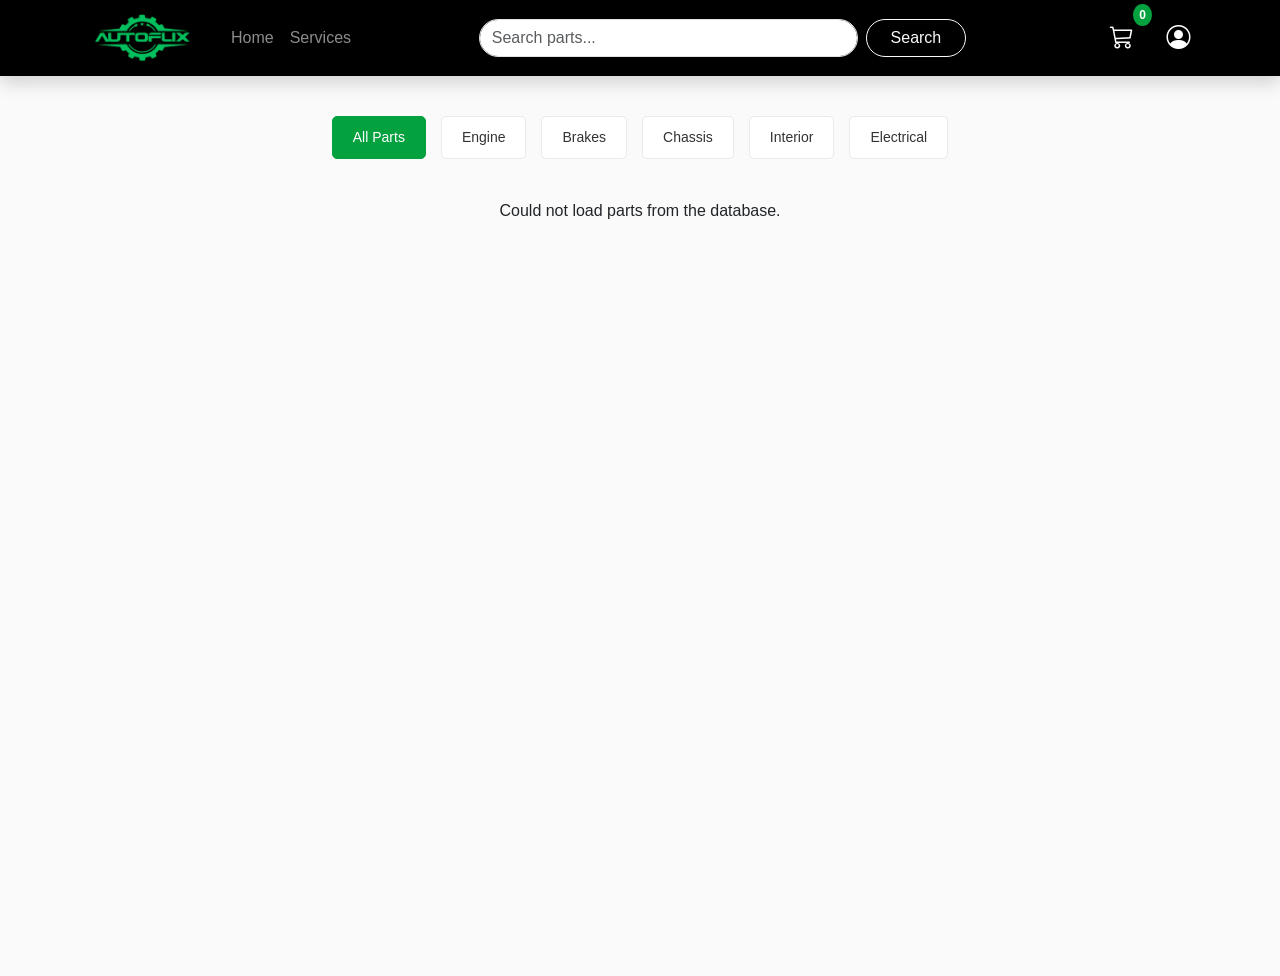
<file: src/main/resources/static/catalog_customer.html>
<!DOCTYPE html>
<html lang="en">
<head>
    <meta charset="UTF-8">
    <meta name="viewport" content="width=device-width, initial-scale=1.0">
    <title>AutoFlix - Spare Parts Catalog</title>
    <link href="https://cdn.jsdelivr.net/npm/bootstrap@5.3.0/dist/css/bootstrap.min.css" rel="stylesheet">
    <link rel="stylesheet" href="https://cdn.jsdelivr.net/npm/bootstrap-icons@1.10.5/font/bootstrap-icons.css">
    <link rel="stylesheet" href="catalog_styles.css">
</head>
<body>

<!-- Navbar -->
<nav class="navbar navbar-expand-lg navbar-dark bg-black shadow">
    <div class="container">
        <a class="navbar-brand" href="#">
            <img src="FB_IMG_1787760750663_cropped.jpg" alt="Logo" style="height: 50px; width: auto; border-radius: 5px;">
        </a>
        <button class="navbar-toggler" type="button" data-bs-toggle="collapse" data-bs-target="#mainNavbar">
            <span class="navbar-toggler-icon"></span>
        </button>
        <div class="collapse navbar-collapse" id="mainNavbar">
            <ul class="navbar-nav me-auto mb-2 mb-lg-0">
                <li class="nav-item"><a class="nav-link" href="index.html">Home</a></li>
                <li class="nav-item"><a class="nav-link" href="#">Services</a></li>
            </ul>

            <form class="d-flex mx-auto w-50" onsubmit="event.preventDefault(); filterAndSearchCatalog();">
                <input class="form-control me-2 rounded-pill" type="search" id="searchInput" placeholder="Search parts..." oninput="filterAndSearchCatalog()"/>
                <button class="btn btn-outline-light rounded-pill px-4" type="submit">Search</button>
            </form>

            <ul class="navbar-nav ms-auto mb-2 mb-lg-0 align-items-center">
                <li class="nav-item ms-3" id="navCartContainer">
                    <a class="nav-link text-white cart-container" href="javascript:void(0)" onclick="openCartModal()">
                        <i class="bi bi-cart3 cart-icon"></i>
                        <span class="cart-badge" id="cartBadge">0</span>
                    </a>
                </li>
                <li class="nav-item ms-3">
                    <a class="nav-link text-white fs-4" href="#"><i class="bi bi-person-circle"></i></a>
                </li>
            </ul>
        </div>
    </div>
</nav>

<!-- Filters -->
<div class="header">
    <div class="filter-section">
        <button class="filter-btn active" data-filter="all">All Parts</button>
        <button class="filter-btn" data-filter="Engine Part">Engine</button>
        <button class="filter-btn" data-filter="Brake Part">Brakes</button>
        <button class="filter-btn" data-filter="Chassis Part">Chassis</button>
        <button class="filter-btn" data-filter="Interior Part">Interior</button>
        <button class="filter-btn" data-filter="Electrical Part">Electrical</button>
    </div>

    <!-- Catalog Grid -->
    <div class="catalog-container" id="parts-catalog"></div>
</div>

<!-- PRODUCT DETAILS MODAL -->
<div id="productModal" class="modal">
    <div class="modal-content">
        <span class="modal-close" onclick="closeModal()">&times;</span>
        <div class="modal-image-placeholder"><i class="bi bi-gear"></i></div>

        <h2 id="modalTitle">Product Name</h2>
        <p class="modal-category">Category: <span id="modalCategory">Category</span></p>
        <h3 id="modalPrice">$0.00</h3>
        <p id="modalDesc">Description goes here.</p>
        <p class="modal-stock-status">Status: <span id="modalStock">In Stock</span></p>

        <!-- CUSTOMER CONTROLS -->
        <div id="customerControls">
            <button onclick="addToCart()" class="btn btn-success modal-cart-btn">
                <i class="bi bi-cart-plus"></i> Add to Cart
            </button>
        </div>

        <!-- MANAGER CONTROLS -->
        <div id="managerControls" style="display: none; background: #f8f9fa; padding: 15px; border-radius: 8px; border: 1px solid #ddd;">
            <label class="fw-bold mb-2"><i class="bi bi-box-seam"></i> Update Stock Balance:</label>
            <div class="d-flex gap-2">
                <input type="number" id="editStockInput" class="form-control" min="0">
                <button onclick="saveStockUpdate()" class="btn btn-primary w-50">Save Stock</button>
            </div>
        </div>
    </div>
</div>

<!-- SHOPPING CART MODAL -->
<div id="cartModal" class="modal">
    <div class="modal-content cart-modal-content">
        <span class="modal-close" onclick="closeCartModal()">&times;</span>
        <h3 class="mb-3"><i class="bi bi-cart3"></i> Your Shopping Cart</h3>

        <div id="cartItemsContainer" class="cart-items-container">
            <p class="text-muted text-center my-4">Your cart is currently empty.</p>
        </div>

        <div class="cart-footer">
            <div class="d-flex justify-content-between align-items-center mb-3">
                <span class="fs-5 fw-bold">Total:</span>
                <span id="cartTotalPrice" class="fs-4 fw-bold text-success">$0.00</span>
            </div>
            <button onclick="checkout()" id="checkoutBtn" class="btn btn-success modal-cart-btn" disabled>
                Checkout <i class="bi bi-arrow-right-circle ms-1"></i>
            </button>
        </div>
    </div>
</div>

<!-- SPARE PARTS PAYMENT MODAL -->
<div class="modal fade" id="sparePartsPaymentModal" tabindex="-1" aria-hidden="true">
    <div class="modal-dialog modal-dialog-centered">
        <div class="modal-content rounded-4 bg-dark text-light border border-secondary">
            <div class="modal-header border-secondary">
                <h5 class="modal-title fw-bold text-success"><i class="bi bi-credit-card me-2"></i>Checkout & Payment</h5>
                <button type="button" class="btn-close btn-close-white" data-bs-dismiss="modal" aria-label="Close"></button>
            </div>
            <div class="modal-body p-4">
                <div class="p-3 bg-black rounded-3 mb-4 border border-secondary text-center">
                    <span class="text-secondary small d-block text-uppercase">Total Amount Due</span>
                    <h2 class="text-success fw-bold m-0" id="modalCheckoutTotal">$0.00</h2>
                </div>

                <form id="partsPaymentForm">
                    <div class="mb-3">
                        <label class="form-label text-secondary small fw-bold">PAYMENT METHOD</label>
                        <select class="form-select bg-black text-light border-secondary rounded-3" id="paymentMethodSelect">
                            <option value="CREDIT_CARD">Credit / Debit Card</option>
                            <option value="CASH">Cash on Pickup</option>
                        </select>
                    </div>
                    <div class="mb-3">
                        <label class="form-label text-secondary small fw-bold">CARDHOLDER NAME</label>
                        <input type="text" class="form-control bg-black text-light border-secondary rounded-3" placeholder="Jane Doe" required>
                    </div>
                    <div class="mb-3">
                        <label class="form-label text-secondary small fw-bold">CARD NUMBER</label>
                        <input type="text" class="form-control bg-black text-light border-secondary rounded-3" placeholder="4111 •••• •••• 1111" required>
                    </div>
                    <div class="row">
                        <div class="col-md-6 mb-3">
                            <label class="form-label text-secondary small fw-bold">EXPIRY DATE</label>
                            <input type="text" class="form-control bg-black text-light border-secondary rounded-3" placeholder="MM/YY" required>
                        </div>
                        <div class="col-md-6 mb-3">
                            <label class="form-label text-secondary small fw-bold">CVV</label>
                            <input type="password" class="form-control bg-black text-light border-secondary rounded-3" placeholder="123" required>
                        </div>
                    </div>
                </form>
            </div>
            <div class="modal-footer border-secondary">
                <button type="button" class="btn btn-outline-light rounded-pill px-4" data-bs-dismiss="modal">Cancel</button>
                <button type="button" class="btn btn-success rounded-pill px-4" onclick="processPartsPayment()">Confirm & Pay</button>
            </div>
        </div>
    </div>
</div>

<!-- Bootstrap JS -->
<script src="https://cdn.jsdelivr.net/npm/bootstrap@5.3.0/dist/js/bootstrap.bundle.min.js"></script>

<!-- JAVASCRIPT -->
<script>
    let currentUserRole = sessionStorage.getItem('userRole') || 'CUSTOMER';
    let allParts = [];
    let cart = [];
    let activeCategory = 'all';
    let currentModalPartID = null;

    const productModal = document.getElementById('productModal');
    const cartModal = document.getElementById('cartModal');

    document.addEventListener("DOMContentLoaded", () => {
        const savedRole = sessionStorage.getItem('userRole') || 'CUSTOMER';
        currentUserRole = savedRole.toUpperCase();

        if (currentUserRole === 'RECEPTIONIST' || currentUserRole === 'ADMIN') {
            document.getElementById('navCartContainer').style.display = 'none';
        } else {
            document.getElementById('navCartContainer').style.display = 'block';
        }
        loadPartsCatalog();
    });

    async function loadPartsCatalog() {
        try {
            const response = await fetch('http://localhost:8080/api/parts');
            if (!response.ok) throw new Error("Failed to fetch data");
            allParts = await response.json();
            renderCatalog(allParts);
        } catch (error) {
            console.error("Error loading catalog:", error);
            document.getElementById('parts-catalog').innerHTML =
                '<p style="grid-column: 1/-1; text-align: center;">Could not load parts from the database.</p>';
        }
    }

    function renderCatalog(partsToRender) {
        const catalogContainer = document.getElementById('parts-catalog');
        catalogContainer.innerHTML = '';

        if (!partsToRender || partsToRender.length === 0) {
            catalogContainer.innerHTML = `
                <div style="grid-column: 1 / -1; text-align: center; padding: 40px;">
                    <h4>No matching parts found</h4>
                    <p class="text-muted">Try adjusting your search or category filter.</p>
                </div>`;
            return;
        }

        partsToRender.forEach(part => {
            const partId = part.partID ?? part.partId ?? part.PartID;
            const safeName = part.partName || part.PartName || 'Unknown Part';

            // Comprehensive fallback for stock property name
            const stockLevel = part.stockQuantity ?? part.StockQuantity ?? part.stock_quantity ?? part.quantity ?? part.stock ?? 0;
            const outOfStock = stockLevel <= 0;

            let safePrice = "0.00";
            const priceVal = part.sellingPrice ?? part.SellingPrice ?? part.price;
            if (priceVal !== null && priceVal !== undefined) {
                safePrice = Number(priceVal).toFixed(2);
            }

            const partCategory = part.category || part.Category || 'all';
            const stockBadge = outOfStock ? `<span class="out-of-stock-badge">OUT OF STOCK</span>` : '';

            let buttonText = outOfStock ? 'Unavailable' : 'View Details';
            let buttonDisabled = outOfStock ? 'disabled style="background-color:#ccc; cursor:not-allowed;"' : '';
            const safeRole = (currentUserRole || 'CUSTOMER').toUpperCase();

            if (safeRole === 'RECEPTIONIST' || safeRole === 'ADMIN') {
                buttonDisabled = '';
                buttonText = outOfStock ? 'Restock Item' : 'Manage Part';
            }

            catalogContainer.innerHTML += `
                <div class="part-card" data-category="${partCategory}">
                    ${stockBadge}
                    <div class="card-image-placeholder"><i class="bi bi-gear"></i></div>
                    <h3 class="part-title">${safeName}</h3>
                    <p class="part-price">$${safePrice}</p>
                    <button class="view-btn" onclick="openPartModal(${partId})" ${buttonDisabled}>
                        ${buttonText}
                    </button>
                </div>
            `;
        });
    }

    const filterBtns = document.querySelectorAll('.filter-btn');
    filterBtns.forEach(btn => {
        btn.addEventListener('click', () => {
            filterBtns.forEach(b => b.classList.remove('active'));
            btn.classList.add('active');
            activeCategory = btn.getAttribute('data-filter');
            filterAndSearchCatalog();
        });
    });

    function filterAndSearchCatalog() {
        const searchQuery = document.getElementById('searchInput').value.toLowerCase().trim();
        const filteredParts = allParts.filter(part => {
            const partName = (part.partName || part.PartName || '').toLowerCase();
            const partCategory = (part.category || part.Category || '');
            const matchesCategory = (activeCategory === 'all') || (partCategory === activeCategory);
            const matchesSearch = partName.includes(searchQuery) || partCategory.toLowerCase().includes(searchQuery);
            return matchesCategory && matchesSearch;
        });
        renderCatalog(filteredParts);
    }

    function openPartModal(partID) {
        const part = allParts.find(p => (p.partID ?? p.partId ?? p.PartID) === partID);
        if (!part) return;

        currentModalPartID = part.partID ?? part.partId ?? p.PartID;

        const title = part.partName || part.PartName || 'Unknown Part';
        const category = part.category || part.Category || 'General';
        const priceVal = part.sellingPrice ?? part.SellingPrice ?? part.price ?? 0;
        const price = '$' + Number(priceVal).toFixed(2);
        const stockLevel = part.stockQuantity ?? part.StockQuantity ?? part.stock_quantity ?? part.quantity ?? part.stock ?? 0;
        const desc = `High-quality ${category} guaranteed to fit (${stockLevel} available in stock).`;
        const stockStatus = stockLevel > 0 ? 'In Stock' : 'Out of Stock';

        document.getElementById('modalTitle').innerText = title;
        document.getElementById('modalCategory').innerText = category;
        document.getElementById('modalPrice').innerText = price;
        document.getElementById('modalDesc').innerText = desc;

        const stockElement = document.getElementById('modalStock');
        stockElement.innerText = stockStatus;
        stockElement.style.color = (stockStatus === 'In Stock') ? '#2ecc71' : '#e74c3c';

        const safeRole = (currentUserRole || 'CUSTOMER').toUpperCase();

        if (safeRole === 'RECEPTIONIST' || safeRole === 'ADMIN') {
            document.getElementById('customerControls').style.display = 'none';
            document.getElementById('managerControls').style.display = 'block';
            document.getElementById('editStockInput').value = stockLevel;
        } else {
            document.getElementById('customerControls').style.display = 'block';
            document.getElementById('managerControls').style.display = 'none';
        }

        productModal.style.display = 'flex';
    }

    function closeModal() {
        productModal.style.display = 'none';
    }

    function addToCart() {
        if (!currentModalPartID) return;
        const part = allParts.find(p => (p.partID ?? p.partId ?? p.PartID) === currentModalPartID);
        const stockLevel = part ? (part.stockQuantity ?? part.StockQuantity ?? part.stock_quantity ?? part.quantity ?? part.stock ?? 0) : 0;

        if (!part || stockLevel <= 0) {
            alert("Sorry, this item is currently out of stock!");
            return;
        }

        const partId = part.partID ?? part.partId ?? part.PartID;
        const partName = part.partName || part.PartName || 'Unknown Part';
        const priceVal = Number(part.sellingPrice ?? part.SellingPrice ?? part.price ?? 0);

        const existingItem = cart.find(item => item.partID === partId);
        if (existingItem) {
            if (existingItem.quantity + 1 > stockLevel) {
                alert(`Only ${stockLevel} units available!`);
                return;
            }
            existingItem.quantity++;
        } else {
            cart.push({
                partID: partId,
                name: partName,
                price: priceVal,
                quantity: 1,
                maxStock: stockLevel
            });
        }
        updateCartUI();
        closeModal();
    }

    function updateCartUI() {
        const totalItems = cart.reduce((sum, item) => sum + item.quantity, 0);
        document.getElementById('cartBadge').innerText = totalItems;

        const container = document.getElementById('cartItemsContainer');
        const totalEl = document.getElementById('cartTotalPrice');
        const checkoutBtn = document.getElementById('checkoutBtn');

        if (cart.length === 0) {
            container.innerHTML = '<p class="text-muted text-center my-4">Your cart is empty.</p>';
            totalEl.innerText = '$0.00';
            checkoutBtn.disabled = true;
            return;
        }

        checkoutBtn.disabled = false;
        container.innerHTML = '';
        let grandTotal = 0;

        cart.forEach(item => {
            const itemTotal = item.price * item.quantity;
            grandTotal += itemTotal;

            container.innerHTML += `
                <div class="cart-item-row" style="display: flex; justify-content: space-between; padding: 10px 0; border-bottom: 1px solid #eee;">
                    <div>
                        <h6 style="margin: 0;">${item.name}</h6>
                        <small class="text-muted">$${item.price.toFixed(2)} each</small>
                    </div>
                    <div style="display: flex; align-items: center; gap: 10px;">
                        <button class="btn btn-sm btn-light" onclick="changeCartQty(${item.partID}, -1)">-</button>
                        <span>${item.quantity}</span>
                        <button class="btn btn-sm btn-light" onclick="changeCartQty(${item.partID}, 1)">+</button>
                        <strong style="min-width: 60px; text-align: right;">$${itemTotal.toFixed(2)}</strong>
                        <button class="btn btn-sm btn-danger" onclick="removeFromCart(${item.partID})"><i class="bi bi-trash"></i></button>
                    </div>
                </div>
            `;
        });
        totalEl.innerText = '$' + grandTotal.toFixed(2);
    }

    function changeCartQty(partID, change) {
        const item = cart.find(i => i.partID === partID);
        if (!item) return;
        const newQty = item.quantity + change;
        if (newQty <= 0) {
            removeFromCart(partID);
        } else if (newQty > item.maxStock) {
            alert(`Cannot exceed available stock (${item.maxStock})!`);
        } else {
            item.quantity = newQty;
            updateCartUI();
        }
    }

    function removeFromCart(partID) {
        cart = cart.filter(i => i.partID !== partID);
        updateCartUI();
    }

    function openCartModal() {
        updateCartUI();
        cartModal.style.display = 'flex';
    }

    function closeCartModal() {
        cartModal.style.display = 'none';
    }

    function checkout() {
        if (cart.length === 0) return;
        let grandTotal = cart.reduce((sum, item) => sum + (item.price * item.quantity), 0);
        document.getElementById('modalCheckoutTotal').innerText = '$' + grandTotal.toFixed(2);
        closeCartModal();
        let paymentModal = new bootstrap.Modal(document.getElementById('sparePartsPaymentModal'));
        paymentModal.show();
    }

    function processPartsPayment() {
        const customerId = sessionStorage.getItem('userID') || null;
        const method = document.getElementById('paymentMethodSelect').value;

        const payload = {
            customerId: customerId ? parseInt(customerId) : null,
            paymentMethod: method,
            items: cart.map(i => ({
                partID: i.partID,
                quantity: i.quantity,
                price: i.price
            }))
        };

        fetch('http://localhost:8080/api/payments/checkout-parts', {
            method: 'POST',
            headers: { 'Content-Type': 'application/json' },
            body: JSON.stringify(payload)
        })
            .then(res => {
                if (!res.ok) throw new Error("Payment failed or out of stock");
                return res.json();
            })
            .then(data => {
                alert(data.message + " (Sale ID #" + data.saleID + ")");
                cart = [];
                updateCartUI();
                loadPartsCatalog();
                bootstrap.Modal.getInstance(document.getElementById('sparePartsPaymentModal')).hide();
            })
            .catch(err => {
                console.error("Checkout error:", err);
                alert("Payment failed: " + err.message);
            });
    }

    window.onclick = function(event) {
        if (event.target === productModal) closeModal();
        if (event.target === cartModal) closeCartModal();
    };

    async function saveStockUpdate() {
        const newStock = parseInt(document.getElementById('editStockInput').value, 10);

        if (!currentModalPartID) return;
        if (isNaN(newStock) || newStock < 0) {
            alert("Please enter a valid, non-negative stock quantity.");
            return;
        }

        try {
            const updatedPart = { stockQuantity: newStock };

            const response = await fetch(`http://localhost:8080/api/parts/${currentModalPartID}`, {
                method: 'PUT',
                headers: { 'Content-Type': 'application/json' },
                body: JSON.stringify(updatedPart)
            });

            if (!response.ok) throw new Error("Failed to update stock on the server.");

            alert("Stock updated successfully!");
            loadPartsCatalog();
            closeModal();
        } catch (error) {
            console.error("Error updating stock:", error);
            alert("Could not update stock. Check your Java console.");
        }
    }
</script>
</body>
</html>
</file>
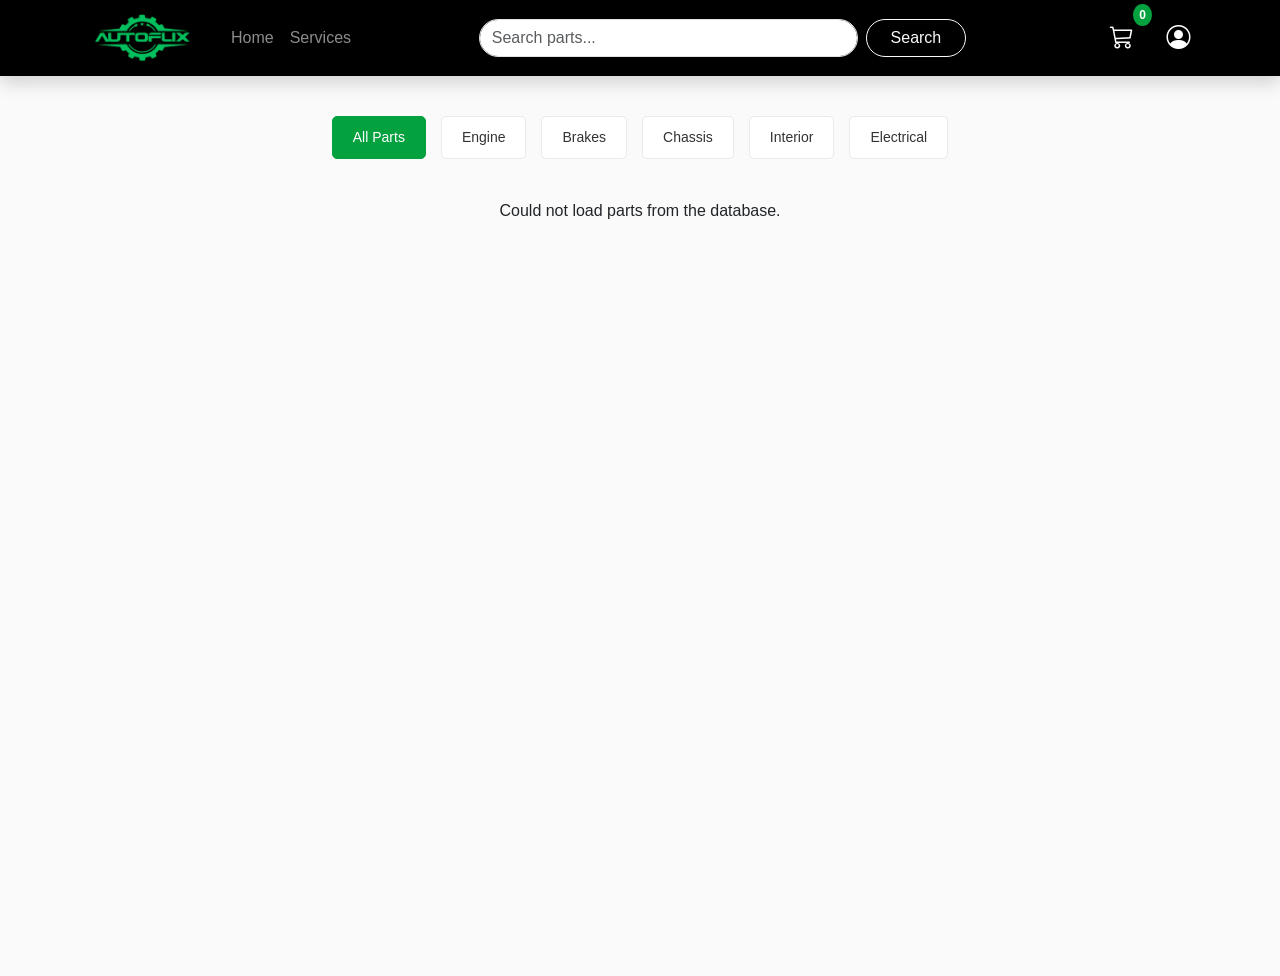
<file: src/main/resources/static/catalog_customer1.html>
<!DOCTYPE html>
<html lang="en">
<head>
    <meta charset="UTF-8">
    <meta name="viewport" content="width=device-width, initial-scale=1.0">
    <title>AutoFlix - Spare Parts Catalog</title>
    <link href="https://cdn.jsdelivr.net/npm/bootstrap@5.3.0/dist/css/bootstrap.min.css" rel="stylesheet">
    <link rel="stylesheet" href="https://cdn.jsdelivr.net/npm/bootstrap-icons@1.10.5/font/bootstrap-icons.css">
    <link rel="stylesheet" href="catalog_styles.css">
</head>
<body>

<!-- Navbar -->
<nav class="navbar navbar-expand-lg navbar-dark bg-black shadow">
    <div class="container">
        <a class="navbar-brand" href="#">
            <img src="FB_IMG_1787760750663_cropped.jpg" alt="Logo" style="height: 50px; width: auto; border-radius: 5px;">
        </a>
        <button class="navbar-toggler" type="button" data-bs-toggle="collapse" data-bs-target="#mainNavbar">
            <span class="navbar-toggler-icon"></span>
        </button>
        <div class="collapse navbar-collapse" id="mainNavbar">
            <ul class="navbar-nav me-auto mb-2 mb-lg-0">
                <li class="nav-item"><a class="nav-link" href="index.html">Home</a></li>
                <li class="nav-item"><a class="nav-link" href="#">Services</a></li>
            </ul>

            <form class="d-flex mx-auto w-50" onsubmit="event.preventDefault(); filterAndSearchCatalog();">
                <input class="form-control me-2 rounded-pill" type="search" id="searchInput" placeholder="Search parts..." oninput="filterAndSearchCatalog()"/>
                <button class="btn btn-outline-light rounded-pill px-4" type="submit">Search</button>
            </form>

            <ul class="navbar-nav ms-auto mb-2 mb-lg-0 align-items-center">
                <li class="nav-item ms-3" id="navCartContainer">
                    <a class="nav-link text-white cart-container" href="javascript:void(0)" onclick="openCartModal()">
                        <i class="bi bi-cart3 cart-icon"></i>
                        <span class="cart-badge" id="cartBadge">0</span>
                    </a>
                </li>
                <li class="nav-item ms-3">
                    <a class="nav-link text-white fs-4" href="#"><i class="bi bi-person-circle"></i></a>
                </li>
            </ul>
        </div>
    </div>
</nav>

<!-- Filters -->
<div class="header">
    <div class="filter-section">
        <button class="filter-btn active" data-filter="all">All Parts</button>
        <button class="filter-btn" data-filter="Engine Part">Engine</button>
        <button class="filter-btn" data-filter="Brake Part">Brakes</button>
        <button class="filter-btn" data-filter="Chassis Part">Chassis</button>
        <button class="filter-btn" data-filter="Interior Part">Interior</button>
        <button class="filter-btn" data-filter="Electrical Part">Electrical</button>
    </div>

    <!-- Catalog Grid -->
    <div class="catalog-container" id="parts-catalog"></div>
</div>

<!-- PRODUCT DETAILS MODAL -->
<div id="productModal" class="modal">
    <div class="modal-content">
        <span class="modal-close" onclick="closeModal()">&times;</span>
        <div class="modal-image-placeholder"><i class="bi bi-gear"></i></div>

        <h2 id="modalTitle">Product Name</h2>
        <p class="modal-category">Category: <span id="modalCategory">Category</span></p>
        <h3 id="modalPrice">$0.00</h3>
        <p id="modalDesc">Description goes here.</p>
        <p class="modal-stock-status">Status: <span id="modalStock">In Stock</span></p>

        <!-- CUSTOMER CONTROLS -->
        <div id="customerControls">
            <button onclick="addToCart()" class="btn btn-success modal-cart-btn">
                <i class="bi bi-cart-plus"></i> Add to Cart
            </button>
        </div>

        <!-- MANAGER CONTROLS -->
        <div id="managerControls" style="display: none; background: #f8f9fa; padding: 15px; border-radius: 8px; border: 1px solid #ddd;">
            <label class="fw-bold mb-2"><i class="bi bi-box-seam"></i> Update Stock Balance:</label>
            <div class="d-flex gap-2">
                <input type="number" id="editStockInput" class="form-control" min="0">
                <button onclick="saveStockUpdate()" class="btn btn-primary w-50">Save Stock</button>
            </div>
        </div>
    </div>
</div>

<!-- SHOPPING CART MODAL -->
<div id="cartModal" class="modal">
    <div class="modal-content cart-modal-content">
        <span class="modal-close" onclick="closeCartModal()">&times;</span>
        <h3 class="mb-3"><i class="bi bi-cart3"></i> Your Shopping Cart</h3>

        <div id="cartItemsContainer" class="cart-items-container">
            <p class="text-muted text-center my-4">Your cart is currently empty.</p>
        </div>

        <div class="cart-footer">
            <div class="d-flex justify-content-between align-items-center mb-3">
                <span class="fs-5 fw-bold">Total:</span>
                <span id="cartTotalPrice" class="fs-4 fw-bold text-success">$0.00</span>
            </div>
            <button onclick="checkout()" id="checkoutBtn" class="btn btn-success modal-cart-btn" disabled>
                Checkout <i class="bi bi-arrow-right-circle ms-1"></i>
            </button>
        </div>
    </div>
</div>

<!-- JAVASCRIPT -->
<script>
    let currentUserRole = sessionStorage.getItem('userRole') || 'CUSTOMER';
    let allParts = [];
    let cart = [];
    let activeCategory = 'all';
    let currentModalPartID = null;

    const productModal = document.getElementById('productModal');
    const cartModal = document.getElementById('cartModal');

    document.addEventListener("DOMContentLoaded", () => {
        const savedRole = sessionStorage.getItem('userRole') || 'CUSTOMER';
        currentUserRole = savedRole.toUpperCase();

        if (currentUserRole === 'RECEPTIONIST' || currentUserRole === 'ADMIN') {
            document.getElementById('navCartContainer').style.display = 'none';
        } else {
            document.getElementById('navCartContainer').style.display = 'block';
        }
        loadPartsCatalog();
    });

    async function loadPartsCatalog() {
        try {
            const response = await fetch('http://localhost:8080/api/parts');
            if (!response.ok) throw new Error("Failed to fetch data");
            allParts = await response.json();
            renderCatalog(allParts);
        } catch (error) {
            console.error("Error loading catalog:", error);
            document.getElementById('parts-catalog').innerHTML =
                '<p style="grid-column: 1/-1; text-align: center;">Could not load parts from the database.</p>';
        }
    }

    function renderCatalog(partsToRender) {
        const catalogContainer = document.getElementById('parts-catalog');
        catalogContainer.innerHTML = '';

        if (!partsToRender || partsToRender.length === 0) {
            catalogContainer.innerHTML = `
                <div style="grid-column: 1 / -1; text-align: center; padding: 40px;">
                    <h4>No matching parts found</h4>
                    <p class="text-muted">Try adjusting your search or category filter.</p>
                </div>`;
            return;
        }

        partsToRender.forEach(part => {
            const partId = part.partID ?? part.partId ?? part.PartID;
            const safeName = part.partName || part.PartName || 'Unknown Part';

            // Comprehensive fallback for stock property name
            const stockLevel = part.stockQuantity ?? part.StockQuantity ?? part.stock_quantity ?? part.quantity ?? part.stock ?? 0;
            const outOfStock = stockLevel <= 0;

            let safePrice = "0.00";
            const priceVal = part.sellingPrice ?? part.SellingPrice ?? part.price;
            if (priceVal !== null && priceVal !== undefined) {
                safePrice = Number(priceVal).toFixed(2);
            }

            const partCategory = part.category || part.Category || 'all';
            const stockBadge = outOfStock ? `<span class="out-of-stock-badge">OUT OF STOCK</span>` : '';

            let buttonText = outOfStock ? 'Unavailable' : 'View Details';
            let buttonDisabled = outOfStock ? 'disabled style="background-color:#ccc; cursor:not-allowed;"' : '';
            const safeRole = (currentUserRole || 'CUSTOMER').toUpperCase();

            if (safeRole === 'RECEPTIONIST' || safeRole === 'ADMIN') {
                buttonDisabled = '';
                buttonText = outOfStock ? 'Restock Item' : 'Manage Part';
            }

            catalogContainer.innerHTML += `
                <div class="part-card" data-category="${partCategory}">
                    ${stockBadge}
                    <div class="card-image-placeholder"><i class="bi bi-gear"></i></div>
                    <h3 class="part-title">${safeName}</h3>
                    <p class="part-price">$${safePrice}</p>
                    <button class="view-btn" onclick="openPartModal(${partId})" ${buttonDisabled}>
                        ${buttonText}
                    </button>
                </div>
            `;
        });
    }

    const filterBtns = document.querySelectorAll('.filter-btn');
    filterBtns.forEach(btn => {
        btn.addEventListener('click', () => {
            filterBtns.forEach(b => b.classList.remove('active'));
            btn.classList.add('active');
            activeCategory = btn.getAttribute('data-filter');
            filterAndSearchCatalog();
        });
    });

    function filterAndSearchCatalog() {
        const searchQuery = document.getElementById('searchInput').value.toLowerCase().trim();
        const filteredParts = allParts.filter(part => {
            const partName = (part.partName || part.PartName || '').toLowerCase();
            const partCategory = (part.category || part.Category || '');
            const matchesCategory = (activeCategory === 'all') || (partCategory === activeCategory);
            const matchesSearch = partName.includes(searchQuery) || partCategory.toLowerCase().includes(searchQuery);
            return matchesCategory && matchesSearch;
        });
        renderCatalog(filteredParts);
    }

    function openPartModal(partID) {
        const part = allParts.find(p => (p.partID ?? p.partId ?? p.PartID) === partID);
        if (!part) return;

        currentModalPartID = part.partID ?? part.partId ?? p.PartID;

        const title = part.partName || part.PartName || 'Unknown Part';
        const category = part.category || part.Category || 'General';
        const priceVal = part.sellingPrice ?? part.SellingPrice ?? part.price ?? 0;
        const price = '$' + Number(priceVal).toFixed(2);
        const stockLevel = part.stockQuantity ?? part.StockQuantity ?? part.stock_quantity ?? part.quantity ?? part.stock ?? 0;
        const desc = `High-quality ${category} guaranteed to fit (${stockLevel} available in stock).`;
        const stockStatus = stockLevel > 0 ? 'In Stock' : 'Out of Stock';

        document.getElementById('modalTitle').innerText = title;
        document.getElementById('modalCategory').innerText = category;
        document.getElementById('modalPrice').innerText = price;
        document.getElementById('modalDesc').innerText = desc;

        const stockElement = document.getElementById('modalStock');
        stockElement.innerText = stockStatus;
        stockElement.style.color = (stockStatus === 'In Stock') ? '#2ecc71' : '#e74c3c';

        const safeRole = (currentUserRole || 'CUSTOMER').toUpperCase();

        if (safeRole === 'RECEPTIONIST' || safeRole === 'ADMIN') {
            document.getElementById('customerControls').style.display = 'none';
            document.getElementById('managerControls').style.display = 'block';
            document.getElementById('editStockInput').value = stockLevel;
        } else {
            document.getElementById('customerControls').style.display = 'block';
            document.getElementById('managerControls').style.display = 'none';
        }

        productModal.style.display = 'flex';
    }

    function closeModal() {
        productModal.style.display = 'none';
    }

    function addToCart() {
        if (!currentModalPartID) return;
        const part = allParts.find(p => (p.partID ?? p.partId ?? p.PartID) === currentModalPartID);
        const stockLevel = part ? (part.stockQuantity ?? part.StockQuantity ?? part.stock_quantity ?? part.quantity ?? part.stock ?? 0) : 0;

        if (!part || stockLevel <= 0) {
            alert("Sorry, this item is currently out of stock!");
            return;
        }

        const partId = part.partID ?? part.partId ?? part.PartID;
        const partName = part.partName || part.PartName || 'Unknown Part';
        const priceVal = Number(part.sellingPrice ?? part.SellingPrice ?? part.price ?? 0);

        const existingItem = cart.find(item => item.partID === partId);
        if (existingItem) {
            if (existingItem.quantity + 1 > stockLevel) {
                alert(`Only ${stockLevel} units available!`);
                return;
            }
            existingItem.quantity++;
        } else {
            cart.push({
                partID: partId,
                name: partName,
                price: priceVal,
                quantity: 1,
                maxStock: stockLevel
            });
        }
        updateCartUI();
        closeModal();
    }

    function updateCartUI() {
        const totalItems = cart.reduce((sum, item) => sum + item.quantity, 0);
        document.getElementById('cartBadge').innerText = totalItems;

        const container = document.getElementById('cartItemsContainer');
        const totalEl = document.getElementById('cartTotalPrice');
        const checkoutBtn = document.getElementById('checkoutBtn');

        if (cart.length === 0) {
            container.innerHTML = '<p class="text-muted text-center my-4">Your cart is empty.</p>';
            totalEl.innerText = '$0.00';
            checkoutBtn.disabled = true;
            return;
        }

        checkoutBtn.disabled = false;
        container.innerHTML = '';
        let grandTotal = 0;

        cart.forEach(item => {
            const itemTotal = item.price * item.quantity;
            grandTotal += itemTotal;

            container.innerHTML += `
                <div class="cart-item-row" style="display: flex; justify-content: space-between; padding: 10px 0; border-bottom: 1px solid #eee;">
                    <div>
                        <h6 style="margin: 0;">${item.name}</h6>
                        <small class="text-muted">$${item.price.toFixed(2)} each</small>
                    </div>
                    <div style="display: flex; align-items: center; gap: 10px;">
                        <button class="btn btn-sm btn-light" onclick="changeCartQty(${item.partID}, -1)">-</button>
                        <span>${item.quantity}</span>
                        <button class="btn btn-sm btn-light" onclick="changeCartQty(${item.partID}, 1)">+</button>
                        <strong style="min-width: 60px; text-align: right;">$${itemTotal.toFixed(2)}</strong>
                        <button class="btn btn-sm btn-danger" onclick="removeFromCart(${item.partID})"><i class="bi bi-trash"></i></button>
                    </div>
                </div>
            `;
        });
        totalEl.innerText = '$' + grandTotal.toFixed(2);
    }

    function changeCartQty(partID, change) {
        const item = cart.find(i => i.partID === partID);
        if (!item) return;
        const newQty = item.quantity + change;
        if (newQty <= 0) {
            removeFromCart(partID);
        } else if (newQty > item.maxStock) {
            alert(`Cannot exceed available stock (${item.maxStock})!`);
        } else {
            item.quantity = newQty;
            updateCartUI();
        }
    }

    function removeFromCart(partID) {
        cart = cart.filter(i => i.partID !== partID);
        updateCartUI();
    }

    function openCartModal() {
        updateCartUI();
        cartModal.style.display = 'flex';
    }

    function closeCartModal() {
        cartModal.style.display = 'none';
    }

    function checkout() {
        if (cart.length === 0) return;
        alert("Proceeding to checkout!");
        cart = [];
        updateCartUI();
        closeCartModal();
    }

    window.onclick = function(event) {
        if (event.target === productModal) closeModal();
        if (event.target === cartModal) closeCartModal();
    };

    async function saveStockUpdate() {
        const newStock = parseInt(document.getElementById('editStockInput').value, 10);

        if (!currentModalPartID) return;
        if (isNaN(newStock) || newStock < 0) {
            alert("Please enter a valid, non-negative stock quantity.");
            return;
        }

        try {
            const updatedPart = { stockQuantity: newStock };

            const response = await fetch(`http://localhost:8080/api/parts/${currentModalPartID}`, {
                method: 'PUT',
                headers: { 'Content-Type': 'application/json' },
                body: JSON.stringify(updatedPart)
            });

            if (!response.ok) throw new Error("Failed to update stock on the server.");

            alert("Stock updated successfully!");
            loadPartsCatalog();
            closeModal();
        } catch (error) {
            console.error("Error updating stock:", error);
            alert("Could not update stock. Check your Java console.");
        }
    }
</script>
</body>
</html>
</file>
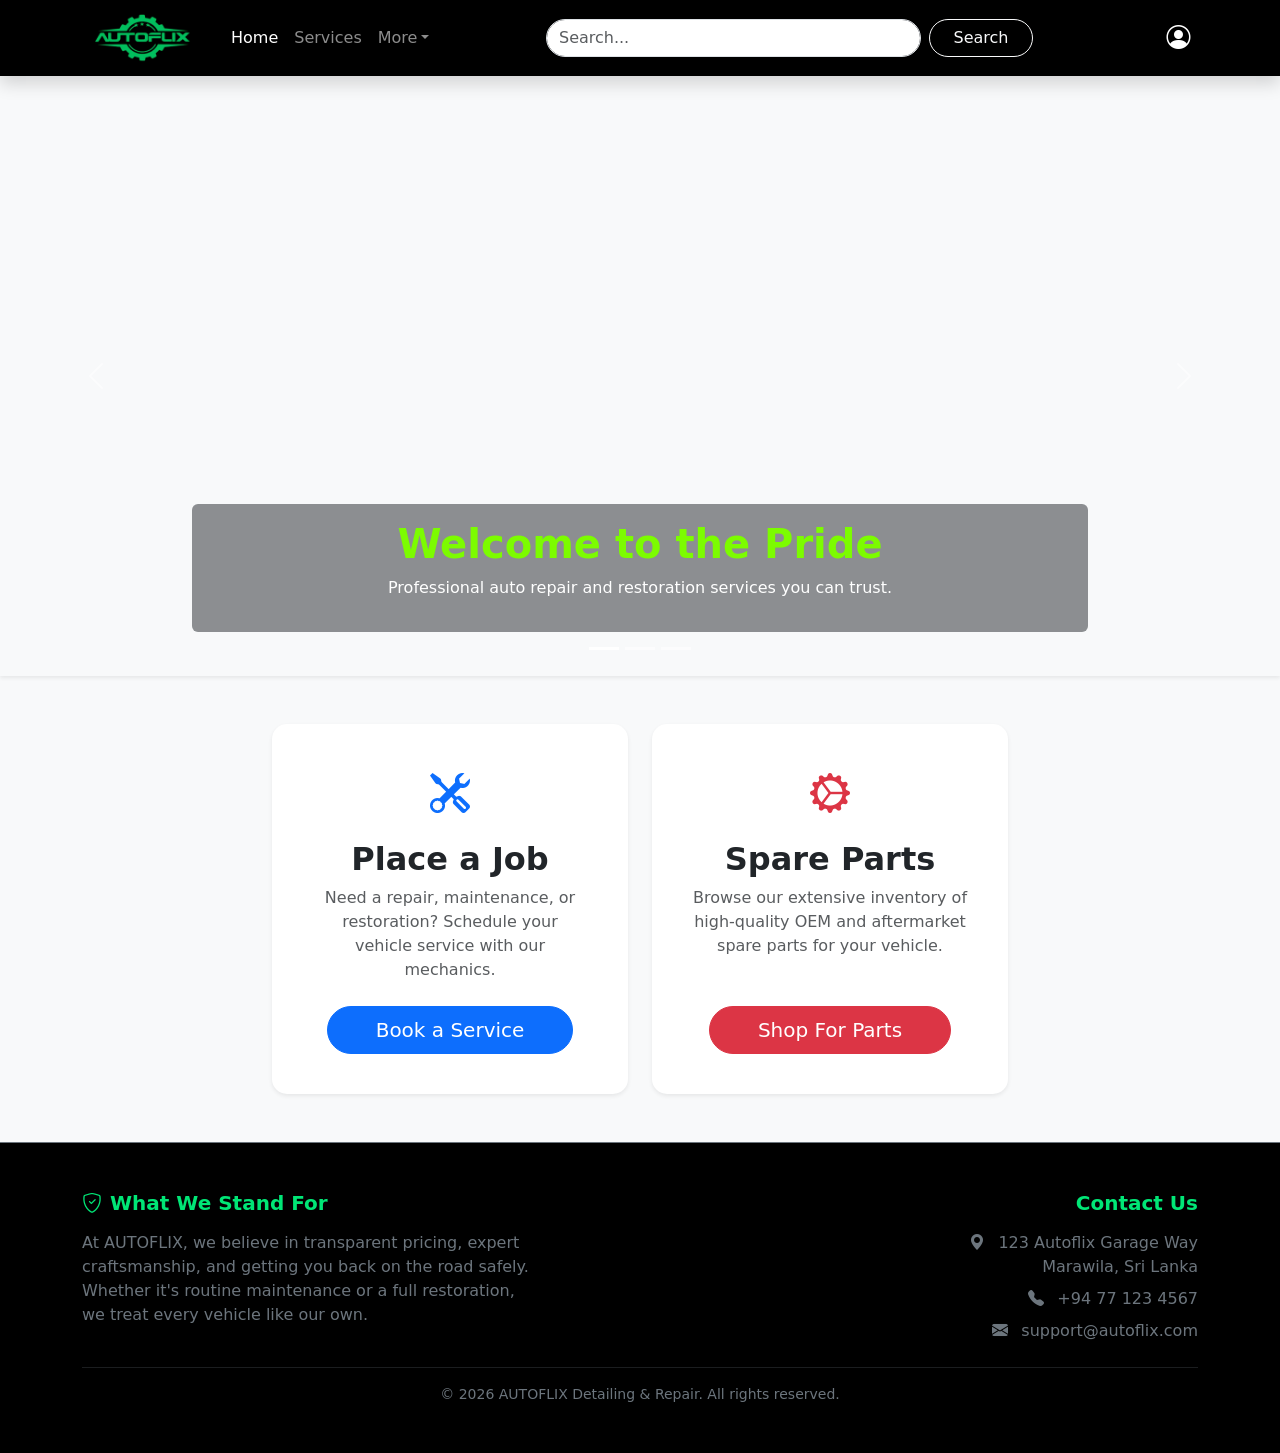
<file: src/main/resources/static/CustomerDash.html>
<!DOCTYPE html>
<html lang="en">
<head>
    <meta charset="UTF-8">
    <meta name="viewport" content="width=device-width, initial-scale=1.0">
    <title>My Jobs - Autoflix</title>
    <link href="https://cdn.jsdelivr.net/npm/bootstrap@5.3.0/dist/css/bootstrap.min.css" rel="stylesheet">
    <link rel="stylesheet" href="Customer-styles.css">
</head>
<body class="bg-light">
    <!-- navbar -->
    <nav class="navbar navbar-expand-lg navbar-dark bg-black shadow">
        <div class="container"> <!-- Inner container keeps nav items centered -->
            <a class="navbar-brand" href="#">
                <img src="FB_IMG_1787760750663_cropped.jpg" alt="Logo">
            </a>
            <button class="navbar-toggler" type="button" data-bs-toggle="collapse" data-bs-target="#mainNavbar" aria-controls="mainNavbar" aria-expanded="false" aria-label="Toggle navigation">
                <span class="navbar-toggler-icon"></span>
            </button>

            <div class="collapse navbar-collapse" id="mainNavbar">
                <ul class="navbar-nav me-auto mb-2 mb-lg-0">
                    <li class="nav-item">
                        <a class="nav-link active" href="index.html" aria-current="page">Home</a>
                    </li>
                    <li class="nav-item">
                        <a class="nav-link" href="#">Services</a>
                    </li>
                    <li class="nav-item dropdown">
                        <a class="nav-link dropdown-toggle" href="#" id="navbarDropdown" role="button" data-bs-toggle="dropdown" aria-expanded="false">More</a>
                        <ul class="dropdown-menu" aria-labelledby="navbarDropdown">
                            <li><a class="dropdown-item" href="#">About Us</a></li>
                            <li><a class="dropdown-item" href="#">Contact</a></li>
                        </ul>
                    </li>
                </ul>

                <form class="d-flex mx-auto w-50">
                    <input class="form-control me-2 rounded-pill" type="search" placeholder="Search..." aria-label="Search"/>
                    <button class="btn btn-outline-light rounded-pill px-4" type="submit">Search</button>
                </form>

                <ul class="navbar-nav ms-auto mb-2 mb-lg-0 align-items-center">
                    <!-- PROFILE ICON ADDED HERE -->
                    <li class="nav-item ms-3">
                        <a class="nav-link text-white fs-4" href="#" data-bs-toggle="modal" data-bs-target="#loginModal" title="User Profile / Login">
                            <i class="bi bi-person-circle"></i>
                        </a>
                    </li>
                </ul>
            </div>
        </div>
    </nav>

<!-- Dashboard Area -->
<div class="container" id="customer-dashboard-area">
    <h2 class="fw-bold mb-4">My Vehicles & Repair History</h2>
    <div class="row mb-4">
        <div class="col-md-12">
            <input type="text" id="job-search-input" class="form-control form-control-lg shadow-sm"
                   placeholder="Search by License Plate, Vehicle Make, or Status..." onkeyup="filterDashboard()">
        </div>
    </div>

    <h4 class="text-primary mb-3">Current Jobs</h4>
    <table class="table table-hover table-bordered shadow-sm mb-5 bg-white">
        <thead class="table-dark">
        <tr>
            <th>Job ID</th>
            <th>License Plate</th>
            <th>Status</th>
            <th>Notes</th>
            <th>Price</th>
        </tr>
        </thead>
        <tbody id="current-jobs-body"></tbody>
    </table>

    <h4 class="text-secondary mb-3">Past History</h4>
    <table class="table table-hover table-bordered shadow-sm bg-white">
        <thead class="table-dark">
        <tr>
            <th>Job ID</th>
            <th>License Plate</th>
            <th>Status</th>
            <th>Notes</th>
            <th>Total Paid</th>
        </tr>
        </thead>
        <tbody id="history-jobs-body"></tbody>
    </table>
</div>
    <!-- JOB PAYMENT SETTLEMENT MODAL -->
    <div class="modal fade" id="jobPaymentModal" tabindex="-1" aria-hidden="true">
        <div class="modal-dialog modal-dialog-centered">
            <div class="modal-content rounded-4 bg-dark text-light border border-secondary">
                <div class="modal-header border-secondary">
                    <h5 class="modal-title fw-bold text-success"><i class="bi bi-shield-lock me-2"></i>Settle Repair Invoice</h5>
                    <button type="button" class="btn-close btn-close-white" data-bs-dismiss="modal" aria-label="Close"></button>
                </div>
                <div class="modal-body p-4">
                    <input type="hidden" id="settle-job-id">
                    <div class="text-center mb-4 p-3 rounded-3" style="background-color: #1e1e1e;">
                        <span class="text-secondary small text-uppercase">Total Amount Due</span>
                        <h2 class="fw-bold text-success mb-0" id="settle-amount">$0.00</h2>
                    </div>

                    <div class="mb-3">
                        <label class="form-label text-secondary small text-uppercase fw-bold">Cardholder Name</label>
                        <input type="text" class="form-control bg-black text-light border-secondary rounded-3" placeholder="John Doe">
                    </div>
                    <div class="mb-3">
                        <label class="form-label text-secondary small text-uppercase fw-bold">Card Number</label>
                        <input type="text" class="form-control bg-black text-light border-secondary rounded-3" placeholder="4532 •••• •••• 8890">
                    </div>
                    <div class="row">
                        <div class="col-md-6 mb-3">
                            <label class="form-label text-secondary small text-uppercase fw-bold">Expiry Date</label>
                            <input type="text" class="form-control bg-black text-light border-secondary rounded-3" placeholder="MM/YY">
                        </div>
                        <div class="col-md-6 mb-3">
                            <label class="form-label text-secondary small text-uppercase fw-bold">CVV</label>
                            <input type="password" class="form-control bg-black text-light border-secondary rounded-3" placeholder="123">
                        </div>
                    </div>
                </div>
                <div class="modal-footer border-secondary">
                    <button type="button" class="btn btn-outline-light rounded-pill px-4" data-bs-dismiss="modal">Cancel</button>
                    <button type="button" class="btn btn-success rounded-pill px-4" style="background-color: #00e676; color: #000;" onclick="submitJobSettlement()">Confirm & Pay</button>
                </div>
            </div>
        </div>
    </div>

    <script>
        function openJobPaymentModal(jobId, price) {
            document.getElementById('settle-job-id').value = jobId;
            document.getElementById('settle-amount').innerText = `$${price.toFixed(2)}`;
            var modal = new bootstrap.Modal(document.getElementById('jobPaymentModal'));
            modal.show();
        }

        function submitJobSettlement() {
            const jobId = document.getElementById('settle-job-id').value;

            fetch(`http://localhost:8080/api/jobs/${jobId}/settle`, {
                method: 'POST',
                headers: { 'Content-Type': 'application/json' },
                body: JSON.stringify({ paymentMethod: "Card" })
            })
                .then(res => res.json())
                .then(() => {
                    alert("Payment settled successfully!");
                    bootstrap.Modal.getInstance(document.getElementById('jobPaymentModal')).hide();
                    location.reload();
                })
                .catch(err => console.error("Error settling payment:", err));
        }
    </script>

<script>
    let masterJobList = [];

    // Fetch data immediately when this page loads
    document.addEventListener("DOMContentLoaded", () => {
        const customerId = sessionStorage.getItem("userID");
        const role = sessionStorage.getItem("userRole");

        // Security check: Kick them back to home if they aren't a logged-in customer
        if (!customerId || role !== "CUSTOMER") {
            window.location.href = "index.html";
            return;
        }

        // Fetch the jobs for this specific customer
        fetch(`http://localhost:8080/api/jobs/customer/${customerId}`)
            .then(response => response.json())
            .then(data => {
                masterJobList = data;
                renderDashboard(masterJobList);
            })
            .catch(error => console.error("Error fetching jobs:", error));
    });

    function renderDashboard(jobsToRender) {
        const currentBody = document.getElementById("current-jobs-body");
        const historyBody = document.getElementById("history-jobs-body");

        currentBody.innerHTML = "";
        historyBody.innerHTML = "";

        jobsToRender.forEach(job => {
            let badgeColor = "warning text-dark";
            if (job.jobStatus === "Completed") badgeColor = "success";
            else if (job.jobStatus === "In Progress") badgeColor = "primary";

            let rowHtml = `
                    <tr>
                        <td>${job.jobID}</td>
                        <td>${job.licensePlate} <br><small class="text-muted">${job.vehicleInfo}</small></td>
                        <td><span class="badge bg-${badgeColor}">${job.jobStatus}</span></td>
                        <td>${job.jobNotes}</td>
                        <td>$${job.price.toFixed(2)}</td>
                    </tr>
                `;

            if (job.jobStatus === "Completed") {
                historyBody.innerHTML += rowHtml;
            } else {
                currentBody.innerHTML += rowHtml;
            }
        });
    }

    function filterDashboard() {
        const query = document.getElementById("job-search-input").value.toLowerCase();
        const filteredJobs = masterJobList.filter(job =>
            (job.licensePlate && job.licensePlate.toLowerCase().includes(query)) ||
            (job.vehicleInfo && job.vehicleInfo.toLowerCase().includes(query)) ||
            (job.jobStatus && job.jobStatus.toLowerCase().includes(query)) ||
            (job.jobNotes && job.jobNotes.toLowerCase().includes(query))
        );
        renderDashboard(filteredJobs);
    }
</script>
</body>
</html>
</file>
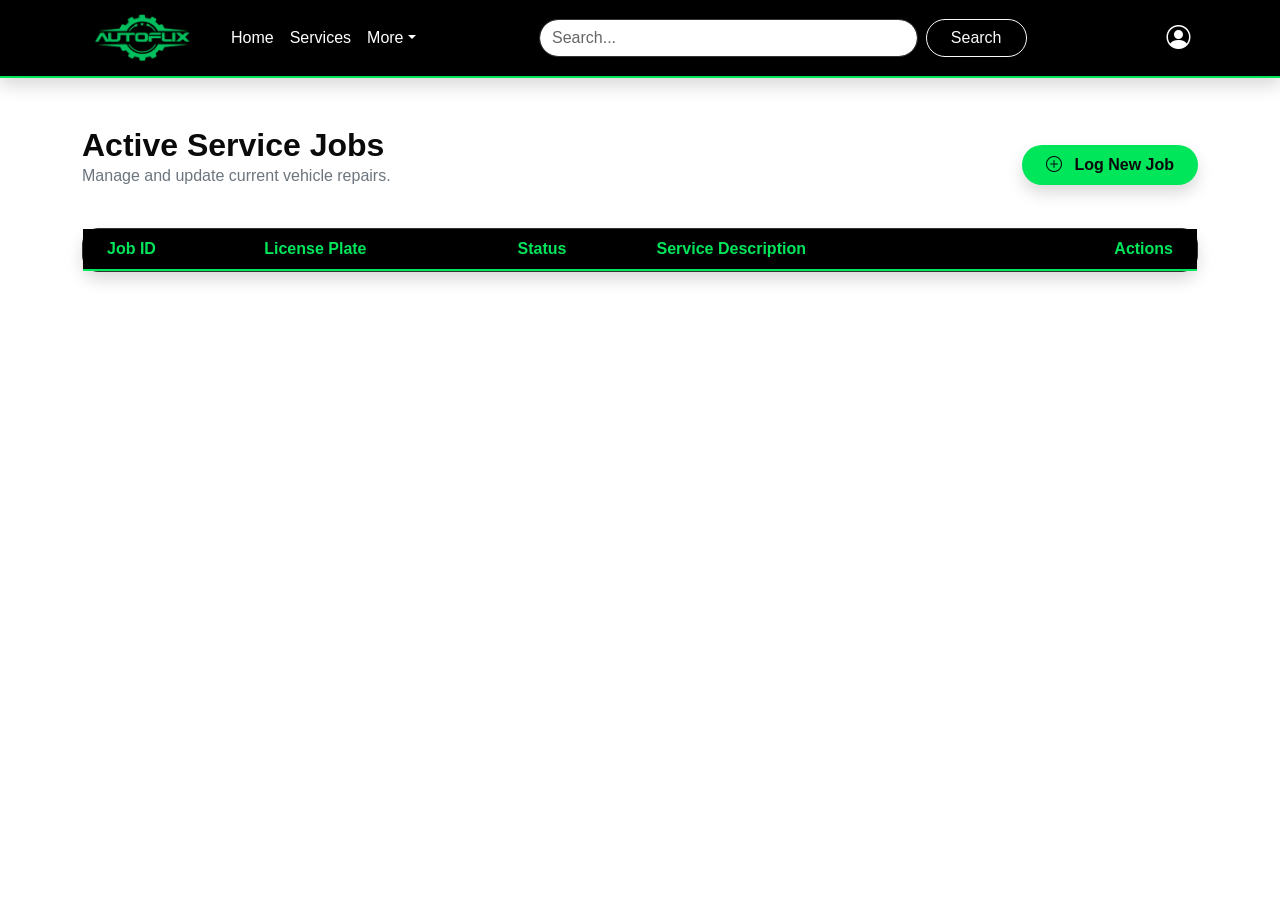
<file: src/main/resources/static/empDash.html>
<!DOCTYPE html>
<html lang="en">
<head>
    <meta charset="UTF-8">
    <meta name="viewport" content="width=device-width, initial-scale=1.0">
    <title>Employee Job Dashboard - Autoflix</title>
    <link href="https://cdn.jsdelivr.net/npm/bootstrap@5.3.0/dist/css/bootstrap.min.css" rel="stylesheet">
    <link rel="stylesheet" href="https://cdn.jsdelivr.net/npm/bootstrap-icons@1.10.5/font/bootstrap-icons.css">
    <link rel="stylesheet" href="job-styles.css">
</head>
<body>

<!-- NAVBAR -->
<nav class="navbar navbar-expand-lg navbar-dark bg-black shadow">
    <div class="container">
        <a class="navbar-brand" href="#">
            <img src="FB_IMG_1787760750663_cropped.jpg" alt="Logo">
        </a>
        <button class="navbar-toggler" type="button" data-bs-toggle="collapse" data-bs-target="#mainNavbar" aria-controls="mainNavbar" aria-expanded="false" aria-label="Toggle navigation">
            <span class="navbar-toggler-icon"></span>
        </button>

        <div class="collapse navbar-collapse" id="mainNavbar">
            <ul class="navbar-nav me-auto mb-2 mb-lg-0">
                <li class="nav-item">
                    <a class="nav-link" href="index.html">Home</a>
                </li>
                <li class="nav-item">
                    <a class="nav-link" href="#">Services</a>
                </li>
                <li class="nav-item dropdown">
                    <a class="nav-link dropdown-toggle" href="#" id="navbarDropdown" role="button" data-bs-toggle="dropdown" aria-expanded="false">More</a>
                    <ul class="dropdown-menu" aria-labelledby="navbarDropdown">
                        <li><a class="dropdown-item" href="#">About Us</a></li>
                        <li><a class="dropdown-item" href="#">Contact</a></li>
                    </ul>
                </li>
            </ul>

            <form class="d-flex mx-auto w-50">
                <input class="form-control me-2 rounded-pill" type="search" placeholder="Search..." aria-label="Search"/>
                <button class="btn btn-outline-light rounded-pill px-4" type="submit">Search</button>
            </form>

            <ul class="navbar-nav ms-auto mb-2 mb-lg-0 align-items-center">
                <li class="nav-item ms-3">
                    <a class="nav-link text-white fs-4" href="#" title="User Profile / Login">
                        <i class="bi bi-person-circle"></i>
                    </a>
                </li>
            </ul>
        </div>
    </div>
</nav>

<!-- MAIN CONTAINER -->
<div class="container mt-5 mb-5">

    <!-- HEADER & ACTION BUTTON -->
    <div class="d-flex justify-content-between align-items-center mb-4">
        <div>
            <h2 class="fw-bold mb-0">Active Service Jobs</h2>
            <p class="text-secondary">Manage and update current vehicle repairs.</p>
        </div>
        <!-- Trigger for the "Separate Thing" (Modal) to add a job -->
        <button class="btn btn-green rounded-pill px-4 py-2 shadow" data-bs-toggle="modal" data-bs-target="#addJobModal">
            <i class="bi bi-plus-circle me-2"></i> Log New Job
        </button>
    </div>

    <!-- JOB LIST TABLE -->
    <div class="card rounded-4 shadow">
        <div class="card-body p-0">
            <div class="table-responsive">
                <table class="table table-hover mb-0">
                    <thead class="table-dark">
                    <tr>
                        <th class="ps-4">Job ID</th>
                        <th>License Plate</th>
                        <th>Status</th>
                        <th>Service Description</th>
                        <th class="text-end pe-4">Actions</th>
                    </tr>
                    </thead>
                    <tbody id="job-table-body">
                    <!-- Rows injected via JS -->
                    </tbody>
                </table>
            </div>
        </div>
    </div>
</div>

<!-- ADD NEW JOB MODAL (The "Separate Thing") -->
<div class="modal fade" id="addJobModal" tabindex="-1" aria-hidden="true">
    <div class="modal-dialog modal-dialog-centered">
        <div class="modal-content rounded-4">
            <div class="modal-header">
                <h5 class="modal-title fw-bold text-success"><i class="bi bi-tools me-2"></i>Create Service Record</h5>
                <button type="button" class="btn-close btn-close-white" data-bs-dismiss="modal" aria-label="Close"></button>
            </div>
            <div class="modal-body p-4">
                <form id="newJobForm">
                    <div class="mb-3">
                        <label class="form-label text-secondary small text-uppercase fw-bold">License Plate</label>
                        <input type="text" class="form-control rounded-3" id="plate-input" placeholder="e.g. ABC-1234" required>
                    </div>

                    <div class="row">
                        <div class="col-md-6 mb-3">
                            <label class="form-label text-secondary small text-uppercase fw-bold">Brand Name</label>
                            <input type="text" class="form-control rounded-3" id="brand-input" placeholder="e.g. Toyota" required>
                        </div>
                        <div class="col-md-6 mb-3">
                            <label class="form-label text-secondary small text-uppercase fw-bold">Model</label>
                            <input type="text" class="form-control rounded-3" id="model-input" placeholder="e.g. Camry" required>
                        </div>
                    </div>

                    <div class="mb-3">
                        <label class="form-label text-secondary small text-uppercase fw-bold">Mileage</label>
                        <input type="number" class="form-control rounded-3" id="mileage-input" placeholder="e.g. 45000" required>
                    </div>

                    <div class="mb-3">
                        <label class="form-label text-secondary small text-uppercase fw-bold">Predetermined Service</label>
                        <select class="form-select rounded-3" id="service-dropdown" required>
                            <option value="" selected disabled>Select a primary service...</option>
                            <script>
                                // Fetch and populate the Service Type dropdown on load
                                fetch('http://localhost:8080/api/services')
                                    .then(response => response.json())
                                    .then(data => {
                                        const dropdown = document.getElementById('service-dropdown');
                                        data.forEach(service => {
                                            let option = document.createElement('option');
                                            // We use the serviceName as the value so your existing CreateNewJob logic keeps working
                                            option.value = service.serviceName;
                                            // Displays the name and the base price to the employee
                                            option.textContent = `${service.serviceName} ($${service.basePrice.toFixed(2)})`;
                                            dropdown.appendChild(option);
                                        });
                                    })
                                    .catch(error => console.error('Error fetching service types:', error));
                            </script>
                        </select>
                    </div>

                    <div class="mb-3">
                        <label class="form-label text-secondary small text-uppercase fw-bold">Additional Notes</label>
                        <textarea class="form-control rounded-3" id="notes-input" rows="3" placeholder="Customer requests, specific parts needed, or exact damage details..."></textarea>
                    </div>
                </form>
            </div>
            <div class="modal-footer">
                <button type="button" class="btn btn-outline-light rounded-pill px-4" data-bs-dismiss="modal">Cancel</button>
                <button type="button" class="btn btn-green rounded-pill px-4" onclick="CreateNewJob()">Submit Job</button>
            </div>
        </div>
    </div>
</div>

<!-- ADD PART/SERVICE MODAL -->
<div class="modal fade" id="addItemModal" tabindex="-1" aria-hidden="true">
    <div class="modal-dialog modal-dialog-centered">
        <div class="modal-content rounded-4 bg-dark text-light border border-secondary">
            <div class="modal-header border-secondary">
                <h5 class="modal-title fw-bold text-success"><i class="bi bi-box-seam me-2"></i>Add Item to Job</h5>
                <button type="button" class="btn-close btn-close-white" data-bs-dismiss="modal" aria-label="Close"></button>
            </div>
            <div class="modal-body p-4">
                <input type="hidden" id="active-job-id">

                <div class="mb-3">
                    <label class="form-label text-secondary small text-uppercase fw-bold">Item Type</label>
                    <select class="form-select bg-black text-light border-secondary rounded-3" id="item-type-dropdown" onchange="toggleItemType()">
                        <option value="service">Garage Service</option>
                        <option value="part">Spare Part</option>
                    </select>
                </div>

                <div class="mb-3">
                    <label class="form-label text-secondary small text-uppercase fw-bold">Select Item</label>
                    <select class="form-select bg-black text-light border-secondary rounded-3" id="catalog-dropdown" required>
                        <!-- Populated by JavaScript -->
                    </select>
                </div>

                <div class="mb-3" id="quantity-container" class="d-none">
                    <label class="form-label text-secondary small text-uppercase fw-bold">Quantity Used</label>
                    <input type="number" class="form-control bg-black text-light border-secondary rounded-3" id="item-quantity" value="1" min="1">
                </div>
            </div>
            <div class="modal-footer border-secondary">
                <button type="button" class="btn btn-outline-light rounded-pill px-4" data-bs-dismiss="modal">Cancel</button>
                <button type="button" class="btn btn-green rounded-pill px-4" onclick="SubmitJobItem()">Add to Job</button>
            </div>
        </div>
    </div>
</div>

<!-- JOB SETTLEMENT / SALE MODAL -->
<div class="modal fade" id="settleJobModal" tabindex="-1" aria-hidden="true">
    <div class="modal-dialog modal-dialog-centered">
        <div class="modal-content rounded-4 bg-dark text-light border border-secondary">
            <div class="modal-header border-secondary">
                <h5 class="modal-title fw-bold text-success"><i class="bi bi-wallet2 me-2"></i>Settle Repair & Record Sale</h5>
                <button type="button" class="btn-close btn-close-white" data-bs-dismiss="modal" aria-label="Close"></button>
            </div>
            <div class="modal-body p-4">
                <input type="hidden" id="settle-job-id">

                <div class="mb-3">
                    <label class="form-label text-secondary small fw-bold">TOTAL AMOUNT TO BILL ($)</label>
                    <input type="number" step="0.01" class="form-control bg-black text-light border-secondary rounded-3" id="settle-amount-input" placeholder="0.00">
                    <small class="text-muted">Leave blank to auto-calculate from parts & services breakdown.</small>
                </div>

                <div class="mb-3">
                    <label class="form-label text-secondary small fw-bold">PAYMENT METHOD</label>
                    <select class="form-select bg-black text-light border-secondary rounded-3" id="settle-method-select">
                        <option value="CARD">Credit / Debit Card</option>
                        <option value="CASH">Cash</option>
                    </select>
                </div>
            </div>
            <div class="modal-footer border-secondary">
                <button type="button" class="btn btn-outline-light rounded-pill px-4" data-bs-dismiss="modal">Cancel</button>
                <button type="button" class="btn btn-success rounded-pill px-4" onclick="SubmitJobSettlement()">Complete & Save to Sale</button>
            </div>
        </div>
    </div>
</div>

<!-- Bootstrap JS -->
<script src="https://cdn.jsdelivr.net/npm/bootstrap@5.3.0/dist/js/bootstrap.bundle.min.js"></script>

<!-- Application Logic -->
<script>
    const API_URL = 'http://localhost:8080/api/jobs';

    // Global catalogs to prevent re-fetching every time
    let availableServices = [];
    let availableParts = [];

    // Fetch Catalogs on Load
    fetch('http://localhost:8080/api/services').then(res => res.json()).then(data => availableServices = data);
    fetch('http://localhost:8080/api/spareparts').then(res => res.json()).then(data => availableParts = data);

    // 1. Fetch and Display Jobs with Expandable Rows
    fetch(API_URL)
        .then(response => response.json())
        .then(data => {
            const tableBody = document.getElementById('job-table-body');
            tableBody.innerHTML = ""; // Clear table first

            data.forEach(Job => {
                let badgeClass = "bg-secondary";
                let statusLower = Job.jobStatus ? Job.jobStatus.toLowerCase() : "";

                if (statusLower.includes("pending")) badgeClass = "bg-warning text-dark";
                if (statusLower.includes("progress")) badgeClass = "bg-info text-dark";
                if (statusLower.includes("complete")) badgeClass = "bg-success text-white";

                let rowHtml = `
                 <!-- Main Clickable Row -->
                 <tr data-bs-toggle="collapse" data-bs-target="#job-details-${Job.jobID}" style="cursor: pointer;" onclick="LoadJobDetails(${Job.jobID})">
                    <td class="ps-4 fw-bold" style="color: var(--af-green);">#${Job.jobID}</td>
                    <td><span class="badge border border-light text-light p-2">${Job.licensePlateNO}</span></td>
                    <td><span class="badge ${badgeClass} p-2">${Job.jobStatus}</span></td>
                    <td class="text-light opacity-75">${Job.jobNotes}</td>
                    <td class="text-end pe-4" onclick="event.stopPropagation();">
                        <div class="dropdown d-inline">
                            <button class="btn btn-sm btn-outline-green rounded-pill dropdown-toggle me-2" data-bs-toggle="dropdown">
                                Status
                            </button>
                            <ul class="dropdown-menu shadow">
                                <li><a class="dropdown-item" href="#" onclick="UpdateJobStatus(${Job.jobID}, 'Pending')">Pending</a></li>
                                <li><a class="dropdown-item" href="#" onclick="UpdateJobStatus(${Job.jobID}, 'In Progress')">In Progress</a></li>
                                <li><a class="dropdown-item" href="#" onclick="UpdateJobStatus(${Job.jobID}, 'Completed')">Completed</a></li>
                            </ul>
                        </div>
                        <button class="btn btn-sm btn-outline-danger rounded-pill" onclick="DeleteJob(${Job.jobID})"><i class="bi bi-trash"></i></button>
                    </td>
                 </tr>

                 <!-- Hidden Details Row -->
                 <tr class="collapse bg-dark" id="job-details-${Job.jobID}">
                     <td colspan="5" class="p-4 border-bottom border-secondary">
                         <div class="d-flex justify-content-between mb-3">
                             <h6 class="text-success fw-bold m-0"><i class="bi bi-tools me-2"></i>Parts & Services Breakdown</h6>
                             <button class="btn btn-sm btn-success rounded-pill" onclick="OpenItemModal(${Job.jobID})">
                                 <i class="bi bi-plus"></i> Add Item
                             </button>
                         </div>
                         <div class="row">
                             <div class="col-md-6">
                                 <strong class="text-light">Services Rendered</strong>
                                 <ul class="list-group list-group-flush rounded mt-2" id="services-list-${Job.jobID}">
                                     <li class="list-group-item bg-black text-secondary border-secondary">Loading...</li>
                                 </ul>
                             </div>
                             <div class="col-md-6">
                                 <strong class="text-light">Parts Used</strong>
                                 <ul class="list-group list-group-flush rounded mt-2" id="parts-list-${Job.jobID}">
                                     <li class="list-group-item bg-black text-secondary border-secondary">Loading...</li>
                                 </ul>
                             </div>
                         </div>
                     </td>
                 </tr>
            `;
                tableBody.innerHTML += rowHtml;
            });
        });

    // 2. Load Job Parts and Services dynamically when a row is clicked
    function LoadJobDetails(jobID) {
        // Fetch Services
        fetch(`http://localhost:8080/api/jobs/${jobID}/services`)
            .then(res => res.json())
            .then(services => {
                const list = document.getElementById(`services-list-${jobID}`);
                list.innerHTML = services.length ? "" : `<li class="list-group-item bg-black text-secondary border-secondary">No services logged yet.</li>`;
                services.forEach(s => list.innerHTML += `<li class="list-group-item bg-black text-light border-secondary d-flex justify-content-between"><span>${s.serviceName}</span> <span class="text-success">$${s.cost.toFixed(2)}</span></li>`);
            }).catch(() => document.getElementById(`services-list-${jobID}`).innerHTML = `<li class="list-group-item bg-black text-danger border-secondary">Failed to load services.</li>`);

        // Fetch Parts
        fetch(`http://localhost:8080/api/jobs/${jobID}/parts`)
            .then(res => res.json())
            .then(parts => {
                const list = document.getElementById(`parts-list-${jobID}`);
                list.innerHTML = parts.length ? "" : `<li class="list-group-item bg-black text-secondary border-secondary">No parts logged yet.</li>`;
                parts.forEach(p => list.innerHTML += `<li class="list-group-item bg-black text-light border-secondary d-flex justify-content-between"><span>${p.quantity}x ${p.partName}</span> <span class="text-success">$${(p.quantity * p.price).toFixed(2)}</span></li>`);
            }).catch(() => document.getElementById(`parts-list-${jobID}`).innerHTML = `<li class="list-group-item bg-black text-danger border-secondary">Failed to load parts.</li>`);
    }

    // 3. Modal Controls for Adding Items
    function OpenItemModal(jobID) {
        document.getElementById('active-job-id').value = jobID;
        document.getElementById('item-type-dropdown').value = 'service';
        toggleItemType();
        var myModal = new bootstrap.Modal(document.getElementById('addItemModal'));
        myModal.show();
    }

    function toggleItemType() {
        const type = document.getElementById('item-type-dropdown').value;
        const catalog = document.getElementById('catalog-dropdown');
        const qtyContainer = document.getElementById('quantity-container');

        catalog.innerHTML = "";
        if (type === "service") {
            qtyContainer.classList.add("d-none"); // Hide quantity for services
            availableServices.forEach(s => catalog.innerHTML += `<option value="${s.serviceID}">${s.serviceName} ($${s.basePrice})</option>`);
        } else {
            qtyContainer.classList.remove("d-none"); // Show quantity for parts
            availableParts.forEach(p => catalog.innerHTML += `<option value="${p.partID}">${p.name} ($${p.price})</option>`);
        }
    }

    function SubmitJobItem() {
        const jobID = document.getElementById('active-job-id').value;
        const type = document.getElementById('item-type-dropdown').value;
        const itemID = document.getElementById('catalog-dropdown').value;

        if (type === "service") {
            let payload = { serviceID: parseInt(itemID) };
            fetch(`http://localhost:8080/api/jobs/${jobID}/services`, {
                method: 'POST',
                headers: {'Content-Type': 'application/json'},
                body: JSON.stringify(payload)
            }).then(() => {
                bootstrap.Modal.getInstance(document.getElementById('addItemModal')).hide();
                LoadJobDetails(jobID); // Refresh lists instantly
            });
        } else {
            const qty = document.getElementById('item-quantity').value;
            let payload = { partID: parseInt(itemID), quantityUsed: parseInt(qty) };
            fetch(`http://localhost:8080/api/jobs/${jobID}/parts`, {
                method: 'POST',
                headers: {'Content-Type': 'application/json'},
                body: JSON.stringify(payload)
            }).then(() => {
                bootstrap.Modal.getInstance(document.getElementById('addItemModal')).hide();
                LoadJobDetails(jobID);
            });
        }
    }

    // 4. Basic Job CRUD Operations
    function CreateNewJob() {
        let plate = document.getElementById('plate-input').value;
        let brand = document.getElementById('brand-input').value;
        let model = document.getElementById('model-input').value;
        let mileage = document.getElementById('mileage-input').value;
        let selectedService = document.getElementById('service-dropdown').value;
        let additionalNotes = document.getElementById('notes-input').value;

        if(!plate || !selectedService) {
            alert("Please provide both a License Plate and select a Service type.");
            return;
        }

        let combinedNotes = `[${selectedService}] | Vehicle: ${brand} ${model} | Mileage: ${mileage}`;
        if (additionalNotes.trim() !== "") combinedNotes += ` - ${additionalNotes}`;

        let JobData = {
            licensePlateNO: plate,
            jobNotes: combinedNotes,
            jobStatus: "Pending"
        };

        fetch(API_URL, {
            method: 'POST',
            headers:{'Content-type': 'application/json'},
            body: JSON.stringify(JobData)
        }).then(() => window.location.reload());
    }

    function OpenSettleModal(jobID) {
        document.getElementById('settle-job-id').value = jobID;
        document.getElementById('settle-amount-input').value = "";
        var modal = new bootstrap.Modal(document.getElementById('settleJobModal'));
        modal.show();
    }

    function SubmitJobSettlement() {
        const jobID = document.getElementById('settle-job-id').value;
        const amountVal = document.getElementById('settle-amount-input').value;
        const method = document.getElementById('settle-method-select').value;

        let payload = {
            paymentMethod: method
        };
        if (amountVal && parseFloat(amountVal) > 0) {
            payload.amount = parseFloat(amountVal);
        }

        fetch(`http://localhost:8080/api/payments/settle-job/${jobID}`, {
            method: 'POST',
            headers: { 'Content-Type': 'application/json' },
            body: JSON.stringify(payload)
        })
            .then(res => res.json())
            .then(data => {
                alert(data.message);
                bootstrap.Modal.getInstance(document.getElementById('settleJobModal')).hide();
                window.location.reload();
            })
            .catch(err => console.error("Settlement error:", err));
    }

    function UpdateJobStatus(id, newStatus) {
        if (newStatus === "Completed") {
            OpenSettleModal(id);
        } else {
            fetch(`${API_URL}/${id}`, {
                method: 'PUT',
                headers: {'Content-Type': 'application/json'},
                body: JSON.stringify({jobStatus: newStatus})
            }).then(() => window.location.reload());
        }
    }

    function DeleteJob(id) {
        if(confirm("Are you sure you want to permanently delete this job record?")) {
            fetch(`${API_URL}/${id}`, { method: 'DELETE' }).then(() => window.location.reload());
        }
    }
</script>
</body>
</html>
</file>
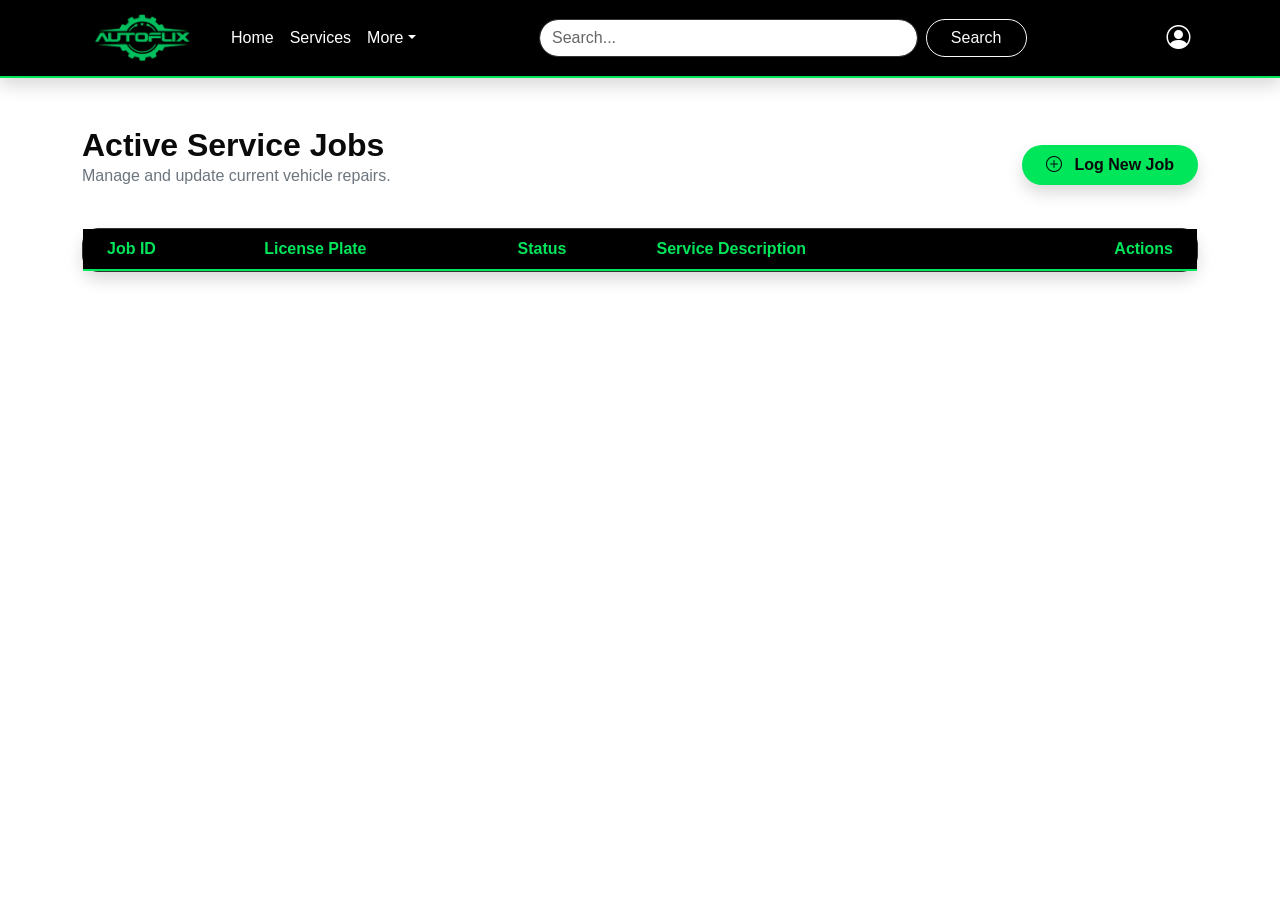
<file: src/main/resources/static/empDash1.html>
<!DOCTYPE html>
<html lang="en">
<head>
    <meta charset="UTF-8">
    <meta name="viewport" content="width=device-width, initial-scale=1.0">
    <title>Employee Job Dashboard - Autoflix</title>
    <link href="https://cdn.jsdelivr.net/npm/bootstrap@5.3.0/dist/css/bootstrap.min.css" rel="stylesheet">
    <link rel="stylesheet" href="https://cdn.jsdelivr.net/npm/bootstrap-icons@1.10.5/font/bootstrap-icons.css">
    <link rel="stylesheet" href="job-styles.css">
</head>
<body>

<!-- NAVBAR -->
<nav class="navbar navbar-expand-lg navbar-dark bg-black shadow">
    <div class="container">
        <a class="navbar-brand" href="#">
            <img src="FB_IMG_1787760750663_cropped.jpg" alt="Logo">
        </a>
        <button class="navbar-toggler" type="button" data-bs-toggle="collapse" data-bs-target="#mainNavbar" aria-controls="mainNavbar" aria-expanded="false" aria-label="Toggle navigation">
            <span class="navbar-toggler-icon"></span>
        </button>

        <div class="collapse navbar-collapse" id="mainNavbar">
            <ul class="navbar-nav me-auto mb-2 mb-lg-0">
                <li class="nav-item">
                    <a class="nav-link" href="index.html">Home</a>
                </li>
                <li class="nav-item">
                    <a class="nav-link" href="#">Services</a>
                </li>
                <li class="nav-item dropdown">
                    <a class="nav-link dropdown-toggle" href="#" id="navbarDropdown" role="button" data-bs-toggle="dropdown" aria-expanded="false">More</a>
                    <ul class="dropdown-menu" aria-labelledby="navbarDropdown">
                        <li><a class="dropdown-item" href="#">About Us</a></li>
                        <li><a class="dropdown-item" href="#">Contact</a></li>
                    </ul>
                </li>
            </ul>

            <form class="d-flex mx-auto w-50">
                <input class="form-control me-2 rounded-pill" type="search" placeholder="Search..." aria-label="Search"/>
                <button class="btn btn-outline-light rounded-pill px-4" type="submit">Search</button>
            </form>

            <ul class="navbar-nav ms-auto mb-2 mb-lg-0 align-items-center">
                <li class="nav-item ms-3">
                    <a class="nav-link text-white fs-4" href="#" title="User Profile / Login">
                        <i class="bi bi-person-circle"></i>
                    </a>
                </li>
            </ul>
        </div>
    </div>
</nav>

<!-- MAIN CONTAINER -->
<div class="container mt-5 mb-5">

    <!-- HEADER & ACTION BUTTON -->
    <div class="d-flex justify-content-between align-items-center mb-4">
        <div>
            <h2 class="fw-bold mb-0">Active Service Jobs</h2>
            <p class="text-secondary">Manage and update current vehicle repairs.</p>
        </div>
        <!-- Trigger for the "Separate Thing" (Modal) to add a job -->
        <button class="btn btn-green rounded-pill px-4 py-2 shadow" data-bs-toggle="modal" data-bs-target="#addJobModal">
            <i class="bi bi-plus-circle me-2"></i> Log New Job
        </button>
    </div>

    <!-- JOB LIST TABLE -->
    <div class="card rounded-4 shadow">
        <div class="card-body p-0">
            <div class="table-responsive">
                <table class="table table-hover mb-0">
                    <thead class="table-dark">
                    <tr>
                        <th class="ps-4">Job ID</th>
                        <th>License Plate</th>
                        <th>Status</th>
                        <th>Service Description</th>
                        <th class="text-end pe-4">Actions</th>
                    </tr>
                    </thead>
                    <tbody id="job-table-body">
                    <!-- Rows injected via JS -->
                    </tbody>
                </table>
            </div>
        </div>
    </div>
</div>

<!-- ADD NEW JOB MODAL (The "Separate Thing") -->
<div class="modal fade" id="addJobModal" tabindex="-1" aria-hidden="true">
    <div class="modal-dialog modal-dialog-centered">
        <div class="modal-content rounded-4">
            <div class="modal-header">
                <h5 class="modal-title fw-bold text-success"><i class="bi bi-tools me-2"></i>Create Service Record</h5>
                <button type="button" class="btn-close btn-close-white" data-bs-dismiss="modal" aria-label="Close"></button>
            </div>
            <div class="modal-body p-4">
                <form id="newJobForm">
                    <div class="mb-3">
                        <label class="form-label text-secondary small text-uppercase fw-bold">License Plate</label>
                        <input type="text" class="form-control rounded-3" id="plate-input" placeholder="e.g. ABC-1234" required>
                    </div>

                    <div class="row">
                        <div class="col-md-6 mb-3">
                            <label class="form-label text-secondary small text-uppercase fw-bold">Brand Name</label>
                            <input type="text" class="form-control rounded-3" id="brand-input" placeholder="e.g. Toyota" required>
                        </div>
                        <div class="col-md-6 mb-3">
                            <label class="form-label text-secondary small text-uppercase fw-bold">Model</label>
                            <input type="text" class="form-control rounded-3" id="model-input" placeholder="e.g. Camry" required>
                        </div>
                    </div>

                    <div class="mb-3">
                        <label class="form-label text-secondary small text-uppercase fw-bold">Mileage</label>
                        <input type="number" class="form-control rounded-3" id="mileage-input" placeholder="e.g. 45000" required>
                    </div>

                    <div class="mb-3">
                        <label class="form-label text-secondary small text-uppercase fw-bold">Predetermined Service</label>
                        <select class="form-select rounded-3" id="service-dropdown" required>
                            <option value="" selected disabled>Select a primary service...</option>
                            <script>
                            // Fetch and populate the Service Type dropdown on load
                                fetch('http://localhost:8080/api/services')
                                    .then(response => response.json())
                                    .then(data => {
                                    const dropdown = document.getElementById('service-dropdown');
                                    data.forEach(service => {
                                    let option = document.createElement('option');
                                // We use the serviceName as the value so your existing CreateNewJob logic keeps working
                                    option.value = service.serviceName;
                                // Displays the name and the base price to the employee
                                    option.textContent = `${service.serviceName} ($${service.basePrice.toFixed(2)})`;
                                    dropdown.appendChild(option);
                                    });
                                })
                            .catch(error => console.error('Error fetching service types:', error));
                            </script>
                        </select>
                    </div>

                    <div class="mb-3">
                        <label class="form-label text-secondary small text-uppercase fw-bold">Additional Notes</label>
                        <textarea class="form-control rounded-3" id="notes-input" rows="3" placeholder="Customer requests, specific parts needed, or exact damage details..."></textarea>
                    </div>
                </form>
            </div>
            <div class="modal-footer">
                <button type="button" class="btn btn-outline-light rounded-pill px-4" data-bs-dismiss="modal">Cancel</button>
                <button type="button" class="btn btn-green rounded-pill px-4" onclick="CreateNewJob()">Submit Job</button>
            </div>
        </div>
    </div>
</div>
<!-- ADD PART/SERVICE MODAL -->
<div class="modal fade" id="addItemModal" tabindex="-1" aria-hidden="true">
    <div class="modal-dialog modal-dialog-centered">
        <div class="modal-content rounded-4 bg-dark text-light border border-secondary">
            <div class="modal-header border-secondary">
                <h5 class="modal-title fw-bold text-success"><i class="bi bi-box-seam me-2"></i>Add Item to Job</h5>
                <button type="button" class="btn-close btn-close-white" data-bs-dismiss="modal" aria-label="Close"></button>
            </div>
            <div class="modal-body p-4">
                <input type="hidden" id="active-job-id">

                <div class="mb-3">
                    <label class="form-label text-secondary small text-uppercase fw-bold">Item Type</label>
                    <select class="form-select bg-black text-light border-secondary rounded-3" id="item-type-dropdown" onchange="toggleItemType()">
                        <option value="service">Garage Service</option>
                        <option value="part">Spare Part</option>
                    </select>
                </div>

                <div class="mb-3">
                    <label class="form-label text-secondary small text-uppercase fw-bold">Select Item</label>
                    <select class="form-select bg-black text-light border-secondary rounded-3" id="catalog-dropdown" required>
                        <!-- Populated by JavaScript -->
                    </select>
                </div>

                <div class="mb-3" id="quantity-container" class="d-none">
                    <label class="form-label text-secondary small text-uppercase fw-bold">Quantity Used</label>
                    <input type="number" class="form-control bg-black text-light border-secondary rounded-3" id="item-quantity" value="1" min="1">
                </div>
            </div>
            <div class="modal-footer border-secondary">
                <button type="button" class="btn btn-outline-light rounded-pill px-4" data-bs-dismiss="modal">Cancel</button>
                <button type="button" class="btn btn-green rounded-pill px-4" onclick="SubmitJobItem()">Add to Job</button>
            </div>
        </div>
    </div>
</div>


<!-- Bootstrap JS -->
<script src="https://cdn.jsdelivr.net/npm/bootstrap@5.3.0/dist/js/bootstrap.bundle.min.js"></script>

<!-- Application Logic -->
<script>
    const API_URL = 'http://localhost:8080/api/jobs';

    // Global catalogs to prevent re-fetching every time
    let availableServices = [];
    let availableParts = [];

    // Fetch Catalogs on Load
    fetch('http://localhost:8080/api/services').then(res => res.json()).then(data => availableServices = data);
    fetch('http://localhost:8080/api/spareparts').then(res => res.json()).then(data => availableParts = data);

    // 1. Fetch and Display Jobs with Expandable Rows
    fetch(API_URL)
        .then(response => response.json())
        .then(data => {
            const tableBody = document.getElementById('job-table-body');
            tableBody.innerHTML = ""; // Clear table first

            data.forEach(Job => {
                let badgeClass = "bg-secondary";
                let statusLower = Job.jobStatus ? Job.jobStatus.toLowerCase() : "";

                if (statusLower.includes("pending")) badgeClass = "bg-warning text-dark";
                if (statusLower.includes("progress")) badgeClass = "bg-info text-dark";
                if (statusLower.includes("complete")) badgeClass = "bg-success text-white";

                let rowHtml = `
                 <!-- Main Clickable Row -->
                 <tr data-bs-toggle="collapse" data-bs-target="#job-details-${Job.jobID}" style="cursor: pointer;" onclick="LoadJobDetails(${Job.jobID})">
                    <td class="ps-4 fw-bold" style="color: var(--af-green);">#${Job.jobID}</td>
                    <td><span class="badge border border-light text-light p-2">${Job.licensePlateNO}</span></td>
                    <td><span class="badge ${badgeClass} p-2">${Job.jobStatus}</span></td>
                    <td class="text-light opacity-75">${Job.jobNotes}</td>
                    <td class="text-end pe-4" onclick="event.stopPropagation();">
                        <div class="dropdown d-inline">
                            <button class="btn btn-sm btn-outline-green rounded-pill dropdown-toggle me-2" data-bs-toggle="dropdown">
                                Status
                            </button>
                            <ul class="dropdown-menu shadow">
                                <li><a class="dropdown-item" href="#" onclick="UpdateJobStatus(${Job.jobID}, 'Pending')">Pending</a></li>
                                <li><a class="dropdown-item" href="#" onclick="UpdateJobStatus(${Job.jobID}, 'In Progress')">In Progress</a></li>
                                <li><a class="dropdown-item" href="#" onclick="UpdateJobStatus(${Job.jobID}, 'Completed')">Completed</a></li>
                            </ul>
                        </div>
                        <button class="btn btn-sm btn-outline-danger rounded-pill" onclick="DeleteJob(${Job.jobID})"><i class="bi bi-trash"></i></button>
                    </td>
                 </tr>

                 <!-- Hidden Details Row -->
                 <tr class="collapse bg-dark" id="job-details-${Job.jobID}">
                     <td colspan="5" class="p-4 border-bottom border-secondary">
                         <div class="d-flex justify-content-between mb-3">
                             <h6 class="text-success fw-bold m-0"><i class="bi bi-tools me-2"></i>Parts & Services Breakdown</h6>
                             <button class="btn btn-sm btn-success rounded-pill" onclick="OpenItemModal(${Job.jobID})">
                                 <i class="bi bi-plus"></i> Add Item
                             </button>
                         </div>
                         <div class="row">
                             <div class="col-md-6">
                                 <strong class="text-light">Services Rendered</strong>
                                 <ul class="list-group list-group-flush rounded mt-2" id="services-list-${Job.jobID}">
                                     <li class="list-group-item bg-black text-secondary border-secondary">Loading...</li>
                                 </ul>
                             </div>
                             <div class="col-md-6">
                                 <strong class="text-light">Parts Used</strong>
                                 <ul class="list-group list-group-flush rounded mt-2" id="parts-list-${Job.jobID}">
                                     <li class="list-group-item bg-black text-secondary border-secondary">Loading...</li>
                                 </ul>
                             </div>
                         </div>
                     </td>
                 </tr>
            `;
                tableBody.innerHTML += rowHtml;
            });
        });

    // 2. Load Job Parts and Services dynamically when a row is clicked
    function LoadJobDetails(jobID) {
        // Fetch Services
        fetch(`http://localhost:8080/api/jobs/${jobID}/services`)
            .then(res => res.json())
            .then(services => {
                const list = document.getElementById(`services-list-${jobID}`);
                list.innerHTML = services.length ? "" : `<li class="list-group-item bg-black text-secondary border-secondary">No services logged yet.</li>`;
                services.forEach(s => list.innerHTML += `<li class="list-group-item bg-black text-light border-secondary d-flex justify-content-between"><span>${s.serviceName}</span> <span class="text-success">$${s.cost.toFixed(2)}</span></li>`);
            }).catch(() => document.getElementById(`services-list-${jobID}`).innerHTML = `<li class="list-group-item bg-black text-danger border-secondary">Failed to load services.</li>`);

        // Fetch Parts
        fetch(`http://localhost:8080/api/jobs/${jobID}/parts`)
            .then(res => res.json())
            .then(parts => {
                const list = document.getElementById(`parts-list-${jobID}`);
                list.innerHTML = parts.length ? "" : `<li class="list-group-item bg-black text-secondary border-secondary">No parts logged yet.</li>`;
                parts.forEach(p => list.innerHTML += `<li class="list-group-item bg-black text-light border-secondary d-flex justify-content-between"><span>${p.quantity}x ${p.partName}</span> <span class="text-success">$${(p.quantity * p.price).toFixed(2)}</span></li>`);
            }).catch(() => document.getElementById(`parts-list-${jobID}`).innerHTML = `<li class="list-group-item bg-black text-danger border-secondary">Failed to load parts.</li>`);
    }

    // 3. Modal Controls for Adding Items
    function OpenItemModal(jobID) {
        document.getElementById('active-job-id').value = jobID;
        document.getElementById('item-type-dropdown').value = 'service';
        toggleItemType();
        var myModal = new bootstrap.Modal(document.getElementById('addItemModal'));
        myModal.show();
    }

    function toggleItemType() {
        const type = document.getElementById('item-type-dropdown').value;
        const catalog = document.getElementById('catalog-dropdown');
        const qtyContainer = document.getElementById('quantity-container');

        catalog.innerHTML = "";
        if (type === "service") {
            qtyContainer.classList.add("d-none"); // Hide quantity for services
            availableServices.forEach(s => catalog.innerHTML += `<option value="${s.serviceID}">${s.serviceName} ($${s.basePrice})</option>`);
        } else {
            qtyContainer.classList.remove("d-none"); // Show quantity for parts
            availableParts.forEach(p => catalog.innerHTML += `<option value="${p.partID}">${p.name} ($${p.price})</option>`);
        }
    }

    function SubmitJobItem() {
        const jobID = document.getElementById('active-job-id').value;
        const type = document.getElementById('item-type-dropdown').value;
        const itemID = document.getElementById('catalog-dropdown').value;

        if (type === "service") {
            let payload = { serviceID: parseInt(itemID) };
            fetch(`http://localhost:8080/api/jobs/${jobID}/services`, {
                method: 'POST',
                headers: {'Content-Type': 'application/json'},
                body: JSON.stringify(payload)
            }).then(() => {
                bootstrap.Modal.getInstance(document.getElementById('addItemModal')).hide();
                LoadJobDetails(jobID); // Refresh lists instantly
            });
        } else {
            const qty = document.getElementById('item-quantity').value;
            let payload = { partID: parseInt(itemID), quantityUsed: parseInt(qty) };
            fetch(`http://localhost:8080/api/jobs/${jobID}/parts`, {
                method: 'POST',
                headers: {'Content-Type': 'application/json'},
                body: JSON.stringify(payload)
            }).then(() => {
                bootstrap.Modal.getInstance(document.getElementById('addItemModal')).hide();
                LoadJobDetails(jobID);
            });
        }
    }

    // 4. Basic Job CRUD Operations
    function CreateNewJob() {
        let plate = document.getElementById('plate-input').value;
        let brand = document.getElementById('brand-input').value;
        let model = document.getElementById('model-input').value;
        let mileage = document.getElementById('mileage-input').value;
        let selectedService = document.getElementById('service-dropdown').value;
        let additionalNotes = document.getElementById('notes-input').value;

        if(!plate || !selectedService) {
            alert("Please provide both a License Plate and select a Service type.");
            return;
        }

        let combinedNotes = `[${selectedService}] | Vehicle: ${brand} ${model} | Mileage: ${mileage}`;
        if (additionalNotes.trim() !== "") combinedNotes += ` - ${additionalNotes}`;

        let JobData = {
            licensePlateNO: plate,
            jobNotes: combinedNotes,
            jobStatus: "Pending"
        };

        fetch(API_URL, {
            method: 'POST',
            headers:{'Content-type': 'application/json'},
            body: JSON.stringify(JobData)
        }).then(() => window.location.reload());
    }

    function UpdateJobStatus(id, newStatus) {
        fetch(`${API_URL}/${id}`, {
            method: 'PUT',
            headers: {'Content-Type': 'application/json'},
            body: JSON.stringify({jobStatus: newStatus})
        }).then(() => window.location.reload());
    }

    function DeleteJob(id) {
        if(confirm("Are you sure you want to permanently delete this job record?")) {
            fetch(`${API_URL}/${id}`, { method: 'DELETE' }).then(() => window.location.reload());
        }
    }
</script>
</body>
</html>
</file>
<file: src/main/resources/static/styles.css>
h1{
    color: lawngreen;
}
     /* Custom UI Enhancements */
 .navbar-brand img {
     max-height: 50px; /* Prevents the logo from taking up too much vertical space */
     width: auto;
     border-radius: 4px;
 }

.carousel-item video,
.carousel-item img {
    height: 600px;
    width: 100%;
    object-fit: cover; /* Ensures videos/images fill the space without stretching */
}

/* Styling for the new action blocks */
.action-card {
    transition: transform 0.3s ease, box-shadow 0.3s ease;
    border: none;
    border-radius: 15px;
}

.action-card:hover {
    transform: translateY(-8px);
    box-shadow: 0 15px 30px rgba(0,0,0,0.15) !important;

}

.action-icon {
    font-size: 3.5rem;
    margin-bottom: 15px;
}
.navbar-brand img {
    max-height: 50px; /* Prevents the logo from taking up too much vertical space */
    width: auto;
    border-radius: 4px;
}

.carousel-item video,
.carousel-item img {
    height: 600px;
    width: 100%;
    object-fit: cover; /* Ensures videos/images fill the space without stretching */
}

/* Styling for the new action blocks */
.action-card {
    transition: transform 0.3s ease, box-shadow 0.3s ease;
    border: none;
    border-radius: 15px;
}

.action-card:hover {
    transform: translateY(-8px);
    box-shadow: 0 15px 30px rgba(0,0,0,0.15) !important;
}

.action-icon {
    font-size: 3.5rem;
    margin-bottom: 15px;
}
/* Blurs the background when the modal opens */
.modal-backdrop.show {
    opacity: 1 !important;
    background-color: rgba(0, 0, 0, 0.4) !important;
    backdrop-filter: blur(8px);
    -webkit-backdrop-filter: blur(8px);
}

/* Dark theme styling for the modal to match AUTOFLIX design */
.autoflix-modal {
    background-color: #121212;
    border: 1px solid #333;
    border-radius: 1.5rem;
    color: #ffffff;
}

.autoflix-input {
    background-color: #1e1e1e;
    border: 1px solid #444;
    color: white;
}

.autoflix-input:focus {
    background-color: #2a2a2a;
    border-color: #198754; /* Green focus ring */
    box-shadow: 0 0 0 0.25rem rgba(25, 135, 84, 0.25);
    color: white;
}

.autoflix-btn {
    background-color: #00e676; /* Neon green matching the logo */
    color: #000;
    font-weight: 600;
    border: none;
}

.autoflix-btn:hover {
    background-color: #00c853;
    color: #000;
}
</file>
<file: src/main/resources/static/Admin-styles.css>
.body {
    background-color: #fcfcfc;
    font-family: 'Segoe UI', Roboto, Helvetica, Arial, sans-serif;
}

/* Neon Green Brand Colors */
.text-autoflix-green { color: #00e676 !important; }
.bg-autoflix-black { background-color: #000000 !important; }

/* Pill Buttons */
.btn-autoflix {
    background-color: #00e676;
    color: #000000;
    border-radius: 50px;
    font-weight: 600;
    border: none;
    padding: 10px 24px;
    transition: all 0.2s ease-in-out;
}
.btn-autoflix:hover {
    background-color: #00c853;
    color: #000000;
    transform: scale(1.02);
}

/* Card & Header Styling mimicking the black/green table header */
.admin-card {
    border: none;
    border-radius: 12px;
    box-shadow: 0 4px 12px rgba(0,0,0,0.05);
    overflow: hidden;
    background-color: #ffffff;
}
.admin-card-header {
    background-color: #000000;
    color: #00e676;
    font-weight: bold;
    padding: 15px 20px;
    font-size: 1.1rem;
    border-bottom: none;
}

/* Clean Inputs */
.form-control, .form-select {
    border-radius: 8px;
    border: 1px solid #e0e0e0;
    padding: 10px 15px;
}
.form-control:focus, .form-select:focus {
    border-color: #00e676;
    box-shadow: 0 0 0 0.25rem rgba(0, 230, 118, 0.25);
}

.navbar-brand img {
    max-height: 40px;
    width: auto;
}
</file>
<file: src/main/resources/static/catalog_styles.css>
* {
    margin: 0;
    padding: 0;
    box-sizing: border-box;
}

:root {
    --navbar-bg: #03030a;
    --background-color: #fafafa;
    --accent-green: #04a13f;
    --text-dark: #333333;
    --text-gray: #666666;
    --border-color: #eaeaea;
    --card-bg: #ffffff;
}

body {
    font-family: 'Inter', Arial, sans-serif;
    background-color: var(--background-color);
}

/* --- Cart icon  --- */
.cart-container {
    position: relative;
    cursor: pointer;
}

.cart-icon {
    color: #ffffff;
    font-size: 24px;
}

.cart-badge {
    position: absolute;
    top: -8px;
    right: -10px;
    background-color: var(--accent-green);
    color: #ffffff;
    font-size: 12px;
    font-weight: bold;
    padding: 2px 6px;
    border-radius: 50%;
}
.header {
    width: 100%;
    min-height: 100vh;
    padding: 40px 50px;
}

.page-title {
    text-align: center;
    margin-bottom: 40px;
}

.page-title h1 {
    color: var(--text-dark);
    font-size: 32px;
    margin-bottom: 10px;
}

.page-title p {
    color: var(--text-gray);
    font-size: 16px;
}

/* == Filter option  == */
.filter-section {
    display: flex;
    justify-content: center;
    gap: 15px;
    margin-bottom: 40px;
}

button.filter-btn {
    padding: 10px 20px;
    border: 1px solid var(--border-color);
    background-color: var(--card-bg);
    color: var(--text-dark);
    font-size: 14px;
    border-radius: 5px;
    cursor: pointer;
    transition: all 0.3s ease;
}

button.filter-btn:hover, button.filter-btn.active {
    background-color: var(--accent-green);
    color: #ffffff;
    border-color: var(--accent-green);
}

/*==  Cat_grid== */
.catalog-container {
    display: grid;
    grid-template-columns: repeat(4, 1fr);
    gap: 30px;
    max-width: 1200px;
    margin: 0 auto;
}

.part-card {
    background-color: var(--card-bg);
    border: 1px solid var(--border-color);
    border-radius: 8px;
    padding: 25px;
    text-align: center;
    box-shadow: 0 4px 6px rgba(0,0,0,0.05);
    transition: transform 0.3s ease;
    position: relative; }

.part-card:hover {
    transform: translateY(-5px);
    border-color: var(--accent-green);
}

/* New Out of Stock Badge */
.out-of-stock-badge {
    position: absolute;
    top: 15px;
    right: 15px;
    background-color: #e74c3c;
    color: #ffffff;
    font-size: 11px;
    font-weight: bold;
    padding: 5px 10px;
    border-radius: 4px;
    text-transform: uppercase;
    letter-spacing: 0.5px;
}

.card-image-placeholder {
    width: 100%;
    height: 180px;
    background-color: #f0f0f0;
    border-radius: 5px;
    display: flex;
    align-items: center;
    justify-content: center;
    font-size: 60px;
    color: #ccc;
    margin-bottom: 20px;
    margin-top: 15px;
}

h3.part-title {
    font-size: 18px;
    color: var(--text-dark);
    margin-bottom: 10px;
    line-height: 1.4;
    height: 50px;
}

p.part-price {
    font-size: 22px;
    font-weight: bold;
    color: var(--accent-green);
    margin-bottom: 25px;
}

button.view-btn {
    width: 100%;
    padding: 15px;
    background-color: var(--navbar-bg);
    color: #ffffff;
    border: none;
    border-radius: 5px;
    cursor: pointer;
    font-size: 16px;
    font-weight: bold;
    transition: background-color 0.3s ease;
}

button.view-btn:hover {
    background-color: var(--accent-green);
}

/* ==pop up section==*/
.modal {
    display: none;
    position: fixed;
    top: 0;
    left: 0;
    width: 100%;
    height: 100%;
    background-color: rgba(0, 0, 0, 0.6);
    justify-content: center;
    align-items: center;
    z-index: 2000;
}
.modal-content {
    background-color: var(--card-bg);
    padding: 30px;
    border-radius: 8px;
    width: 500px;
    position: relative;
    box-shadow: 0 10px 25px rgba(0,0,0,0.2);
}
span.close-btn {
    position: absolute;
    top: 15px;
    right: 20px;
    font-size: 24px;
    color: var(--text-gray);
    cursor: pointer;
}

span.close-btn:hover {
    color: #e74c3c;
}
.modal-header {
    margin-bottom: 20px;
    padding-right: 20px;
}

.modal-header h2 {
    color: var(--navbar-bg);
    margin-bottom: 5px;
}
span.badge {
    background-color: #eee;
    padding: 4px 8px;
    border-radius: 4px;
    font-size: 12px;
    color: var(--text-gray);
}
button.add-cart-btn {
    padding: 12px 25px;
    background-color: var(--accent-green);
    color: #ffffff;
    border: none;
    border-radius: 5px;
    font-size: 16px;
    font-weight: bold;
    cursor: pointer;
    transition: background-color 0.3s ease;
}
button.cart-cart-btn:hover{
    background-color:  #27ae60;
    cursor:pointer;

}
p.stock-status {
     font-size: 14px;
     font-weight: bold;
     margin-top: 5px;
 }
p.modal-desc {
    color: var(--text-gray);
    line-height: 1.6;
    margin-bottom: 30px;
}

.modal-footer {
    display: flex;
    justify-content: space-between;
    align-items: center;
    border-top: 1px solid var(--border-color);
    padding-top: 20px;
}

h3.modal-price {
    font-size: 24px;
    color: var(--navbar-bg);
}
/* Modal Background Overlay */
.modal {
    display: none; /* Hidden by default */
    position: fixed;
    z-index: 1000;
    left: 0;
    top: 0;
    width: 100%;
    height: 100%;
    overflow: auto;
    background-color: rgba(0, 0, 0, 0.5);
    align-items: center;
    justify-content: center;
}

/* Modal Content Box */
.modal-content {
    background-color: #fff;
    padding: 20px;
    border-radius: 10px;
    width: 80%;
    max-width: 500px;
    position: relative;
    box-shadow: 0 5px 15px rgba(0,0,0,0.3);
}

/* Close Button */
.modal-close {
    position: absolute;
    right: 20px;
    top: 15px;
    font-size: 24px;
    font-weight: bold;
    cursor: pointer;
    color: #333;
}

.modal-close:hover {
    color: #e74c3c;
}

/* Image Placeholder inside Modal */
.modal-image-placeholder {
    background-color: #f0f0f0;
    height: 200px;
    border-radius: 8px;
    display: flex;
    align-items: center;
    justify-content: center;
    margin-bottom: 20px;
    font-size: 60px;
    color: #ccc;
}

/* Text Formatting */
#modalTitle {
    margin-bottom: 5px;
}

.modal-category {
    color: gray;
    font-size: 14px;
    margin-bottom: 15px;
}

#modalPrice {
    color: #04a13f;
    margin-bottom: 15px;
}

#modalDesc {
    line-height: 1.5;
    margin-bottom: 15px;
}

.modal-stock-status {
    font-weight: bold;
    margin-bottom: 25px;
}

/* Add to Cart Button */
.modal-cart-btn {
    width: 100%;
    background-color: #04a13f;
    border: none;
    padding: 10px;
    font-size: 16px;
    transition: background-color 0.3s;
}

.modal-cart-btn:hover {
    background-color: #038032;
}
/* Shopping Cart Modal Styles */
.cart-modal-content {
    max-width: 550px;
}

.cart-items-container {
    max-height: 320px;
    overflow-y: auto;
    border-top: 1px solid #eee;
    border-bottom: 1px solid #eee;
    padding: 10px 0;
    margin-bottom: 15px;
}

.cart-item-row {
    display: flex;
    justify-content: space-between;
    align-items: center;
    padding: 10px 5px;
    border-bottom: 1px solid #f5f5f5;
}

.cart-item-info h6 {
    margin: 0;
    font-weight: 600;
}

.cart-item-info small {
    color: #666;
}

.cart-item-controls {
    display: flex;
    align-items: center;
    gap: 8px;
}

.qty-btn {
    background-color: #f0f0f0;
    border: none;
    width: 28px;
    height: 28px;
    border-radius: 5px;
    font-weight: bold;
    cursor: pointer;
}

.qty-btn:hover {
    background-color: #ddd;
}

.remove-item-btn {
    background: none;
    border: none;
    color: #e74c3c;
    cursor: pointer;
    margin-left: 8px;
    font-size: 18px;
}
</file>
<file: src/main/resources/static/Customer-styles.css>
body {
    background-color: #121212;
    color: #ffffff;
    font-family: 'Segoe UI', Roboto, Helvetica, Arial, sans-serif;
}
h2{
    color: #0a0a0a;
}

.text-autoflix-green { color: #00e676 !important; }
.bg-autoflix-black { background-color: #000000 !important; }

/* Modern Dark Input Fields */
.autoflix-input {
    background-color: #1e1e1e;
    border: 1px solid #333;
    color: #ffffff;
    border-radius: 8px;
    padding: 12px 20px;
}
.autoflix-input::placeholder { color: #9ca3af; }
.autoflix-input:focus {
    background-color: #1a202c;
    border-color: #00e676;
    box-shadow: 0 0 0 0.25rem rgba(0, 230, 118, 0.25);
    color: #ffffff;
}

/* Dark Mode Tables */
.autoflix-table-container {
    border-radius: 12px;
    overflow: hidden;
    border: 1px solid #333;
    background-color: #1e1e1e;
}
.table { margin-bottom: 0; }
.table thead th {
    background-color: #000000;
    color: #00e676;
    border-bottom: none;
    padding: 15px;
    font-weight: 600;
}
.table tbody td {
    background-color: #1e1e1e;
    color: #e0e0e0;
    border-color: #333;
    vertical-align: middle;
    padding: 15px;
}
.table-hover tbody tr:hover td {
    background-color: #2a2a2a;
}
.navbar-brand img {
    max-height: 40px;
    width: auto;
}
</file>
<file: src/main/resources/static/job-styles.css>
:root {
    --af-green: #00e65b; /* Vibrant green from the logo */
    --af-green-hover: #00c44e;
    --af-black: #0a0a0a;
    --af-dark-grey: #1a1a1a;
    --af-white: #ffffff;
}

body {
    background-color: var(--af-white);
    color: var(--af-black);
    font-family: 'Segoe UI', Tahoma, Geneva, Verdana, sans-serif;
}

/* Navbar Styling */
.navbar {
    background-color: #000000 !important;
    border-bottom: 2px solid var(--af-green);
}
.navbar-brand {
    color: var(--af-green) !important;
    font-weight: 800;
    letter-spacing: 2px;
    font-size: 1.5rem;
}
.nav-link {
    color: var(--af-white) !important;
}
.nav-link:hover {
    color: var(--af-green) !important;
}

/* Custom Green Buttons */
.btn-green {
    background-color: var(--af-green);
    color: var(--af-black);
    font-weight: 600;
    border: none;
}
.btn-green:hover {
    background-color: var(--af-green-hover);
    color: var(--af-black);
}

.btn-outline-green {
    background-color: transparent;
    color: var(--af-green);
    border: 1px solid var(--af-green);
}
.btn-outline-green:hover {
    background-color: var(--af-green);
    color: var(--af-black);
}

/* Card & Modal Styling */
.card, .modal-content {
    background-color: var(--af-dark-grey);
    border: 1px solid #333;
    color: var(--af-black);
}
.modal-header {
    border-bottom: 1px solid #333;
}
.modal-footer {
    border-top: 1px solid #333;
}

/* Form Controls */
.form-control, .form-select {
    background-color: white;
    border: 1px solid #333;
    color: var(--af-white);
}
.form-control:focus, .form-select:focus {
    background-color: #000;
    color: var(--af-white);
    border-color: var(--af-green);
    box-shadow: 0 0 0 0.25rem rgba(0, 230, 91, 0.25);
}
::placeholder {
    color: #666 !important;
}

/* Table Styling */
.table {
    color: var(--af-white);
    border-color: #333;
}
.table-dark th {
    background-color: #000;
    color: var(--af-green);
    border-bottom: 2px solid var(--af-green);
}
.table tbody tr:hover {
    background-color: #222;
}
.table td {
    vertical-align: middle;
    background-color: var(--af-dark-grey);
}
.navbar-brand img {
    max-height: 50px;
    width: auto;
    border-radius: 4px;
}
</file>
